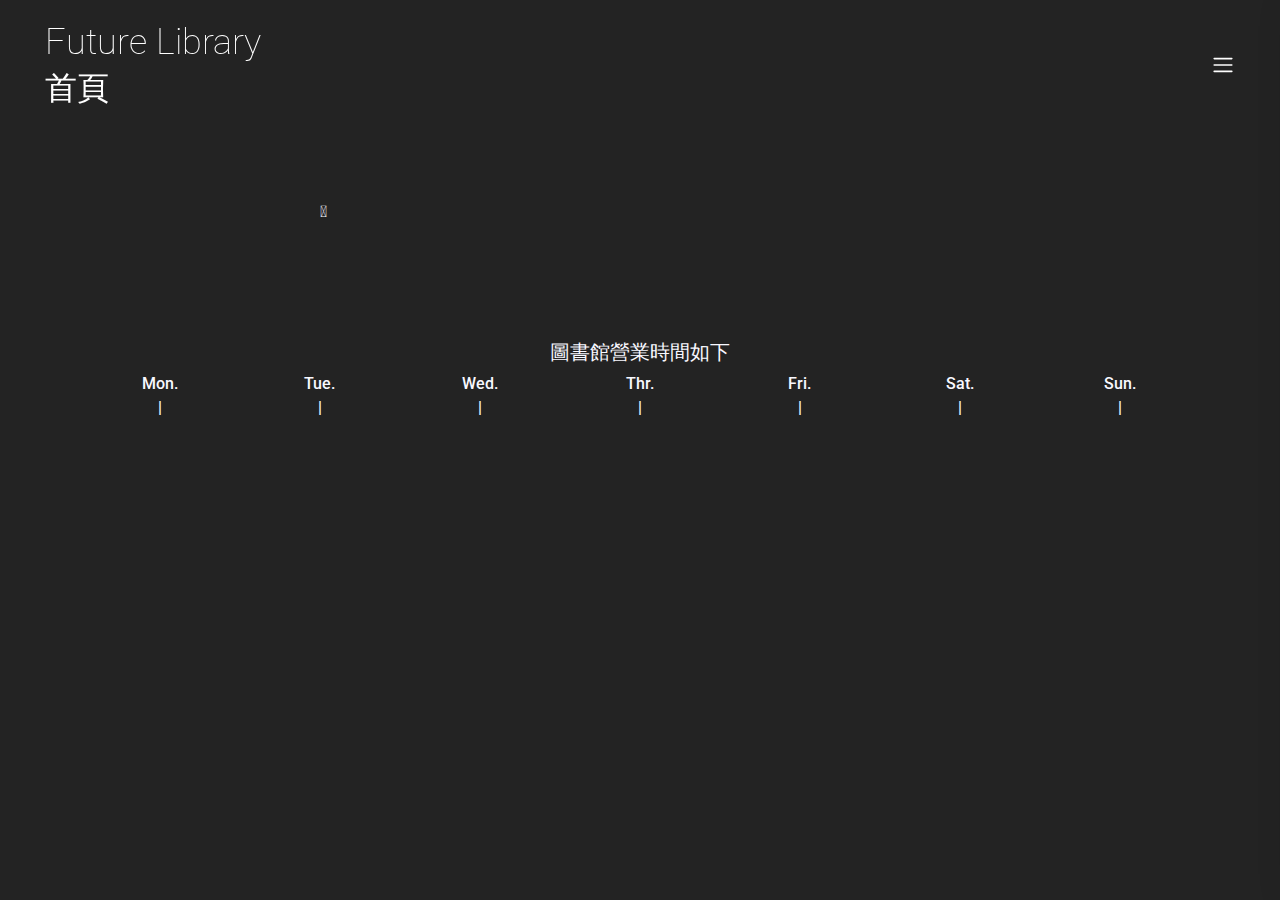
<file: templates/index.html>
<!DOCTYPE html>
<html lang="en">

<head>
    <meta charset="UTF-8">
    <meta name="description" content="">
    <meta http-equiv="X-UA-Compatible" content="IE=edge">
    <meta name="viewport" content="width=device-width, initial-scale=1, shrink-to-fit=no">
    <!-- The above 4 meta tags *must* come first in the head; any other head content must come *after* these tags -->

    <!-- Title  -->
    <title>Library</title>

    <!-- Favicon  -->
    <link rel="icon" href="../static/img/core-img/favicon.ico">

    <!-- Style CSS -->
    <link rel="stylesheet" href="../static/assets/css/style.css">
    
    <!-- slick -->
    <link rel="stylesheet" type="text/css" href="../static/assets/slick/slick.css">
    <link rel="stylesheet" type="text/css" href="../static/assets/slick/slick-theme.css">

</head>

<body style="background-color: #232323;">
    <!-- Preloader Start -->
    <div id="preloader">
        <div class="preload-content">
            <div id="sonar-load"></div>
        </div>
    </div>
    <!-- Preloader End -->
    
    <!-- menubar start -->
        <div class="mainMenu d-flex align-items-center justify-content-between">
            <!-- Close Icon -->
            <div class="closeIcon">
                <i class="ti-close" aria-hidden="true"></i>
            </div>
            <!-- Logo Area -->
            <div class="logo-area">
                <a href="index.html">Future Library</a>
            </div>
            <!-- Nav -->
            <div class="sonarNav">
                <nav>
                    <ul id="menubar">
                        
                    </ul>
                </nav>
            </div>
            <!-- 為了排版 -->
            <div class="copywrite-text">
            </div>
        </div>
        <!-- ***** Main Menu Area End ***** -->

        <!-- ***** Header Area Start ***** -->
        <header class="header-area">
            <div class="container-fluid">
                <div class="row">
                    <div class="col-12">
                        <div class="menu-area d-flex justify-content-between">
                            <!-- Logo Area  -->
                            <div class="logo-area">
                                <a href="index.html">Future Library</a>
                                <h2 style="color: white">首頁</h2>
                            </div>

                            <div class="menu-content-area d-flex align-items-center">
                                <!-- Menu Icon -->
                                <span class="navbar-toggler-icon" id="menuIcon"></span>
                            </div>
                        </div>
                    </div>
                </div>
            </div>
        </header>
    <!-- menubar end -->

    
    <!-- 最新書籍 start -->
    <section class="variable slider" style="margin-top: 200px;" id="show_new_book">
        <i class="fas fa-spinner fa-pulse" style="color: ghostwhite;"></i>
    </section>
    <!-- 最新書籍 end -->
    
    <!-- 圖書館資訊 start -->
    <div class="alime-blog-area section-padding-30-0 mb-70 hero-area">
        <div class="container">
            <div class="row">
                <div class="contact-form text-center col-12 col-lg-4" style="margin: auto;">
                    <h5 id="library_name"></h5>
                </div>
            </div>
            
            <div class="row">
                <div class="contact-form text-center col-12 col-lg-4" style="margin: auto;">
                    <h5 id="library_location"></h5>
                </div>
            </div>
            
            <div class="row">
                <div class="contact-form text-center col-12 col-lg-4" style="margin: auto;">
                    <h5>圖書館營業時間如下</h5>
                </div>
            </div>
            <div class="row">
                <div class="contact-form text-center col-12 col-lg-1" style="margin: auto; align-items: center;">
                    <span>Mon.</span>
                </div>
                <div class="contact-form text-center col-12 col-lg-1" style="margin: auto;">
                    <span>Tue.</span>
                </div>
                <div class="contact-form text-center col-12 col-lg-1" style="margin: auto;">
                    <span>Wed.</span>
                </div>
                <div class="contact-form text-center col-12 col-lg-1" style="margin: auto;">
                    <span>Thr.</span>
                </div>
                <div class="contact-form text-center col-12 col-lg-1" style="margin: auto;">
                    <span>Fri.</span>
                </div>
                <div class="contact-form text-center col-12 col-lg-1" style="margin: auto;">
                    <span>Sat.</span>
                </div>
                <div class="contact-form text-center col-12 col-lg-1" style="margin: auto;">
                    <span>Sun.</span>
                </div>
            </div>
            
            <div class="row" id="library_time_start">
                
            </div>
            <div class="row">
                <div class="contact-form text-center col-12 col-lg-1" style="margin: auto; align-items: center;">
                    <span>|</span>
                </div>
                <div class="contact-form text-center col-12 col-lg-1" style="margin: auto;">
                    <span>|</span>
                </div>
                <div class="contact-form text-center col-12 col-lg-1" style="margin: auto;">
                    <span>|</span>
                </div>
                <div class="contact-form text-center col-12 col-lg-1" style="margin: auto;">
                    <span>|</span>
                </div>
                <div class="contact-form text-center col-12 col-lg-1" style="margin: auto;">
                    <span>|</span>
                </div>
                <div class="contact-form text-center col-12 col-lg-1" style="margin: auto;">
                    <span>|</span>
                </div>
                <div class="contact-form text-center col-12 col-lg-1" style="margin: auto;">
                    <span>|</span>
                </div>
            </div>
            <div class="row" id="library_time_end">
                
            </div>
        </div>
    </div>
    <!-- 圖書館資訊 end -->
    
<!--    <script src="https://code.jquery.com/jquery-2.2.0.min.js" type="text/javascript"></script>-->
<!--    <script data-main="scripts/app" src="../static/assets/js/require.js"></script>-->
    <!-- jQuery (Necessary for All JavaScript Plugins) -->
    <script src="../static/assets/js/jquery/jquery-2.2.4.min.js"></script>
    <script type="text/javascript" src="../static/assets/slick/slick.min.js" charset="utf-8"></script>
    <!-- Popper js -->
    <script src="../static/assets/js/popper.min.js"></script>
    <!-- Bootstrap js -->
    <script src="../static/assets/js/bootstrap.min.js"></script>
    <!-- Plugins js -->
<!--    <script src="../static/assets/js/plugins.js"></script>-->
    <!-- Active js -->
    <script src="../static/assets/js/active.js"></script>
    <!-- 自己的js -->
    <script src="../static/assets/js/index.js"></script>

</body>

</html>
</file>
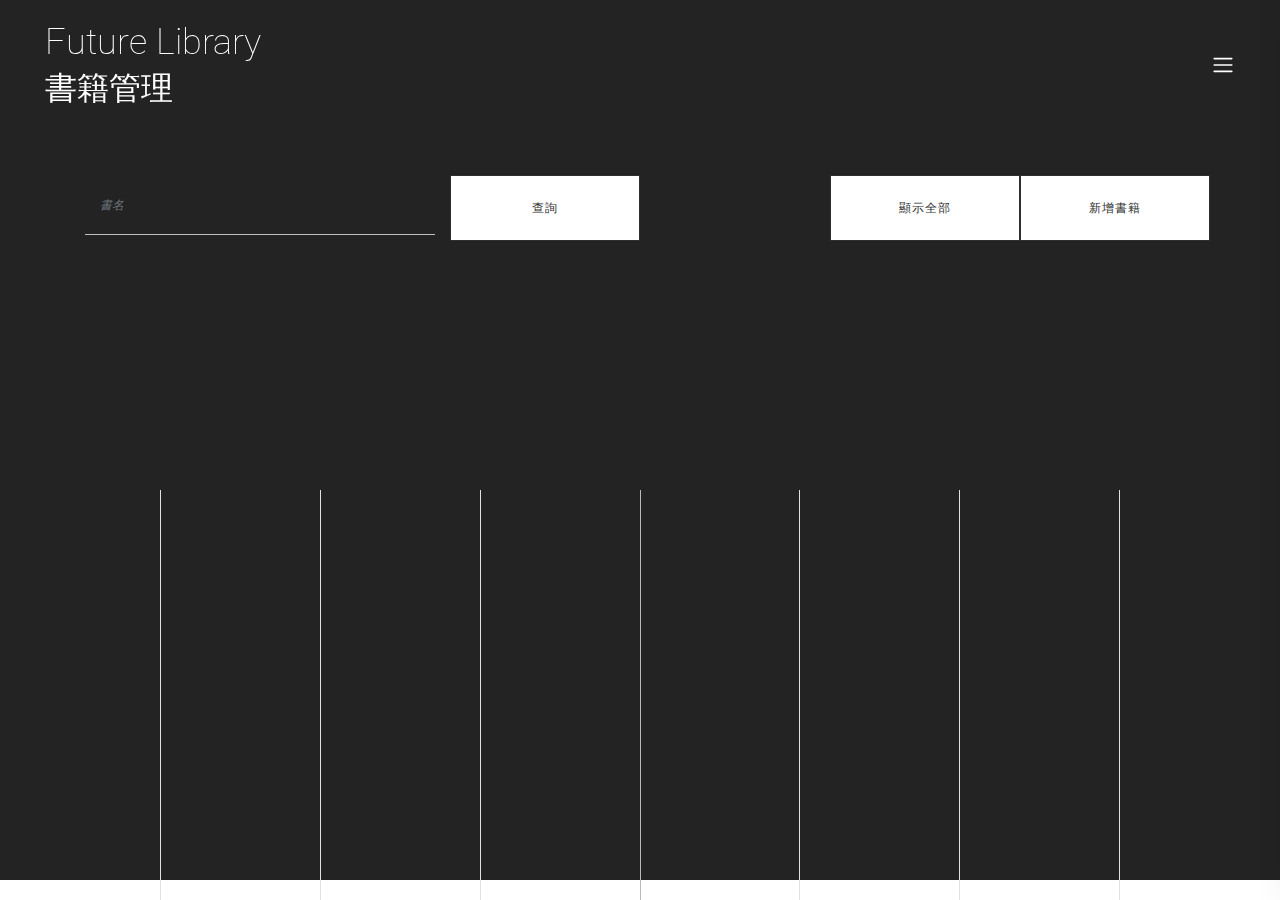
<file: templates/book.html>
<!DOCTYPE html>

<html>
    <head>
        <meta charset="UTF-8">
        <meta name="description" content="">
        <meta http-equiv="X-UA-Compatible" content="IE=edge">
        <meta name="viewport" content="width=device-width, initial-scale=1, shrink-to-fit=no">

        <!-- Title  -->
        <title>book</title>

        <!-- Favicon  -->
        <link rel="icon" href="img/core-img/favicon.ico">

        <!-- Style CSS -->
        <link rel="stylesheet" href="../static/assets/css/style.css">
<!--        <link rel="stylesheet" href="../static/assets/css/book_style.css">-->
    </head>

    
    <body>
        
        <!-- menubar start -->
        <div class="mainMenu d-flex align-items-center justify-content-between">
            <!-- Close Icon -->
            <div class="closeIcon">
                <i class="ti-close" aria-hidden="true"></i>
            </div>
            <!-- Logo Area -->
            <div class="logo-area">
                <a href="index.html">Future Library</a>
            </div>
            <!-- Nav -->
            <div class="sonarNav">
                <nav>
                    <ul>
                        <li class="nav-item active">
                            <a class="nav-link" href="index.html">首頁</a>
                        </li>
                        <li class="nav-item">
                            <a class="nav-link" href="book.html">書籍管理</a>
                        </li>
                        <li class="nav-item">
                            <a class="nav-link" href="add_book.html">新增書籍</a>
                        </li>
                        <li class="nav-item">
                            <a class="nav-link" href="login.html">登出</a>
                        </li>
                    </ul>
                </nav>
            </div>
            <!-- 為了排版 -->
            <div class="copywrite-text">
            </div>
        </div>
        <!-- menubar end -->
        
        <!-- 左上角標題 start -->
        <header class="header-area">
            <div class="container-fluid">
                <div class="row">
                    <div class="col-12">
                        <div class="menu-area d-flex justify-content-between">
                            <!-- Logo Area  -->
                            <div class="logo-area">
                                <a href="index.html">Future Library</a>
                                <h2 style="color: white">書籍管理</h2>
                            </div>

                            <div class="menu-content-area d-flex align-items-center">
                                <!-- Menu Icon -->
                                <span class="navbar-toggler-icon" id="menuIcon"></span>
                            </div>
                        </div>
                    </div>
                </div>
            </div>
        </header>
        <!-- 左上角標題 end -->
        
        <!-- 主畫面 start -->
        <div class="hero-area">
            <div class="hero-content equalize">
                
                <!-- 查詢＆新增書籍按鈕 start -->
                <section class="sonar-contact-area section-padding-75">
                    <div class="backEnd-content">
                        <img class="dots" src="../static/img/core-img/dots.png" style="max-width: 100px;" alt="">
                    </div>

                    <div class="container">
                        <div class="row"> 
                            <div class="col-12">
                                <div class="contact-form text-center">
                                    <form action="#" method="post">

                                        <div class="row">
<!--                                            <div class="col-12 col-md-1"></div>-->
                                            <div class="col-12 col-md-4">
                                                <div class="form-group">
                                                    <input type="text" class="form-control" id="bookname" placeholder="書名">
                                                </div>
                                            </div>
                                            <button type="button" class="btn sonar-btn col-12 col-md-2" onclick="lookup_book()">查詢</button>
                                            <div class="col-12 col-md-2"></div>
                                            <button type="button" class="btn sonar-btn col-12 col-md-2" onclick="start()">顯示全部</button>
                                            <button type="button" class="btn sonar-btn col-12 col-md-2" onclick="add_book()">新增書籍</button>
                                            
                                        </div> 
                                    </form>
                                </div>
                            </div>
                        </div>
                    </div>
                </section>
                <!-- 查詢＆新增書籍按鈕 end -->
                
                <!-- 顯示書籍 start -->
                <div class="alime-blog-area mb-70">
                    <div class="container">
                        <!-- 顯示書籍 start -->
                <div class="alime-blog-area section-padding-80-0 mb-70">
                    <div class="container" >
                        <div class="row" id="show_all_books">

                            
                        </div>
                    </div>
                </div>
                <!-- 顯示書籍 end -->
                    </div>
                </div>
                <!-- 顯示書籍 end -->
                
                <!-- 下面的線 start 但是沒顯示出來？-->
                <div class="grids d-flex justify-content-between">
                    <div class="grid1"></div>
                    <div class="grid2"></div>
                    <div class="grid3"></div>
                    <div class="grid4"></div>
                    <div class="grid5"></div>
                    <div class="grid6"></div>
                    <div class="grid7"></div>
                    <div class="grid8"></div>
                    <div class="grid9"></div>
                </div>
                <!-- 下面的線 end -->
        
            </div>
        </div>
        <!-- 主畫面 end -->
        
        <!-- jQuery (Necessary for All JavaScript Plugins) -->
        <script src="../static/assets/js/jquery/jquery-2.2.4.min.js"></script>
        <!-- Popper js -->
        <script src="../static/assets/js/popper.min.js"></script>
        <!-- Bootstrap js -->
        <script src="../static/assets/js/bootstrap.min.js"></script>
        <!-- Plugins js -->
<!--        <script src="js/plugins.js"></script>-->
        <!-- Active js -->
        <script src="../static/assets/js/active.js"></script>
        <!-- 自己的js -->
        <script src="../static/assets/js/book.js"></script>
        <!-- All Plugins -->
        <script src="../static/assets/js/alime.bundle.js"></script>
        <!-- Active -->
        <script src="../static/assets/js/default-assets/active.js"></script>
    </body>

</html>
</file>
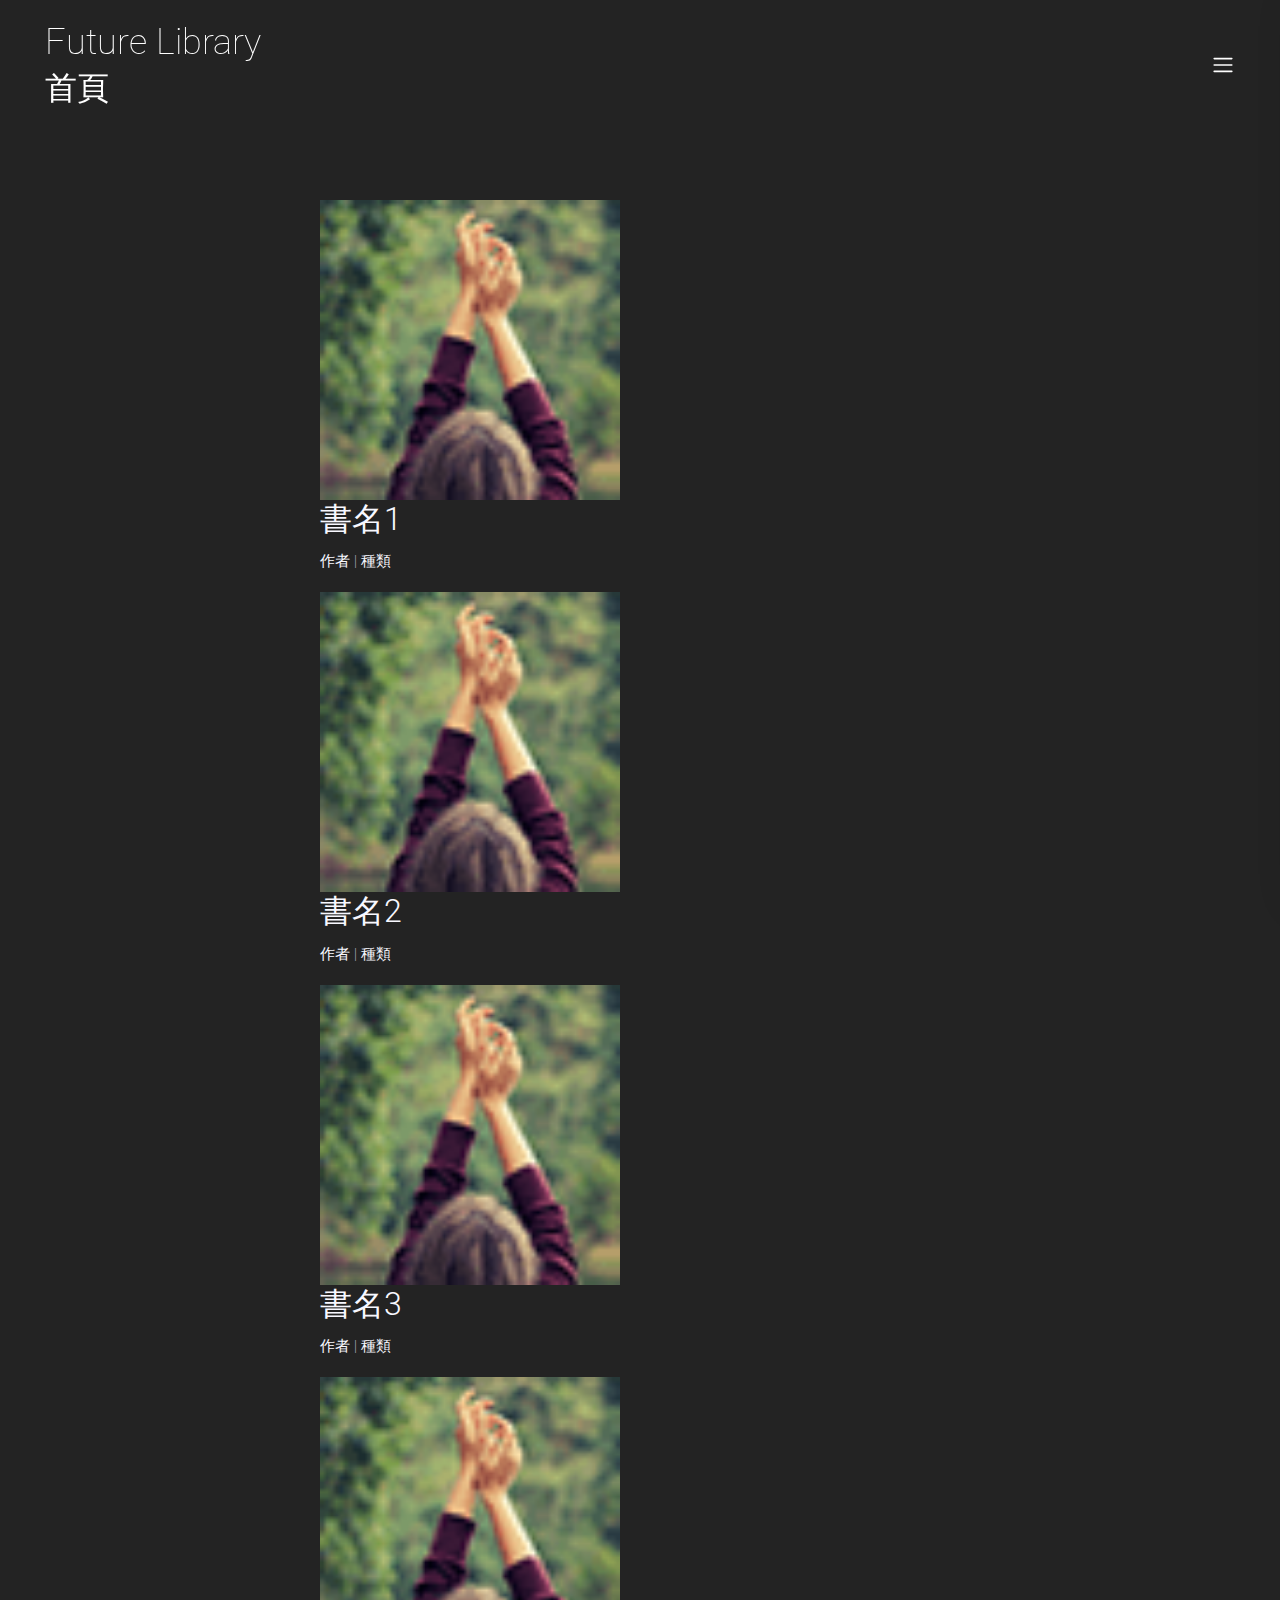
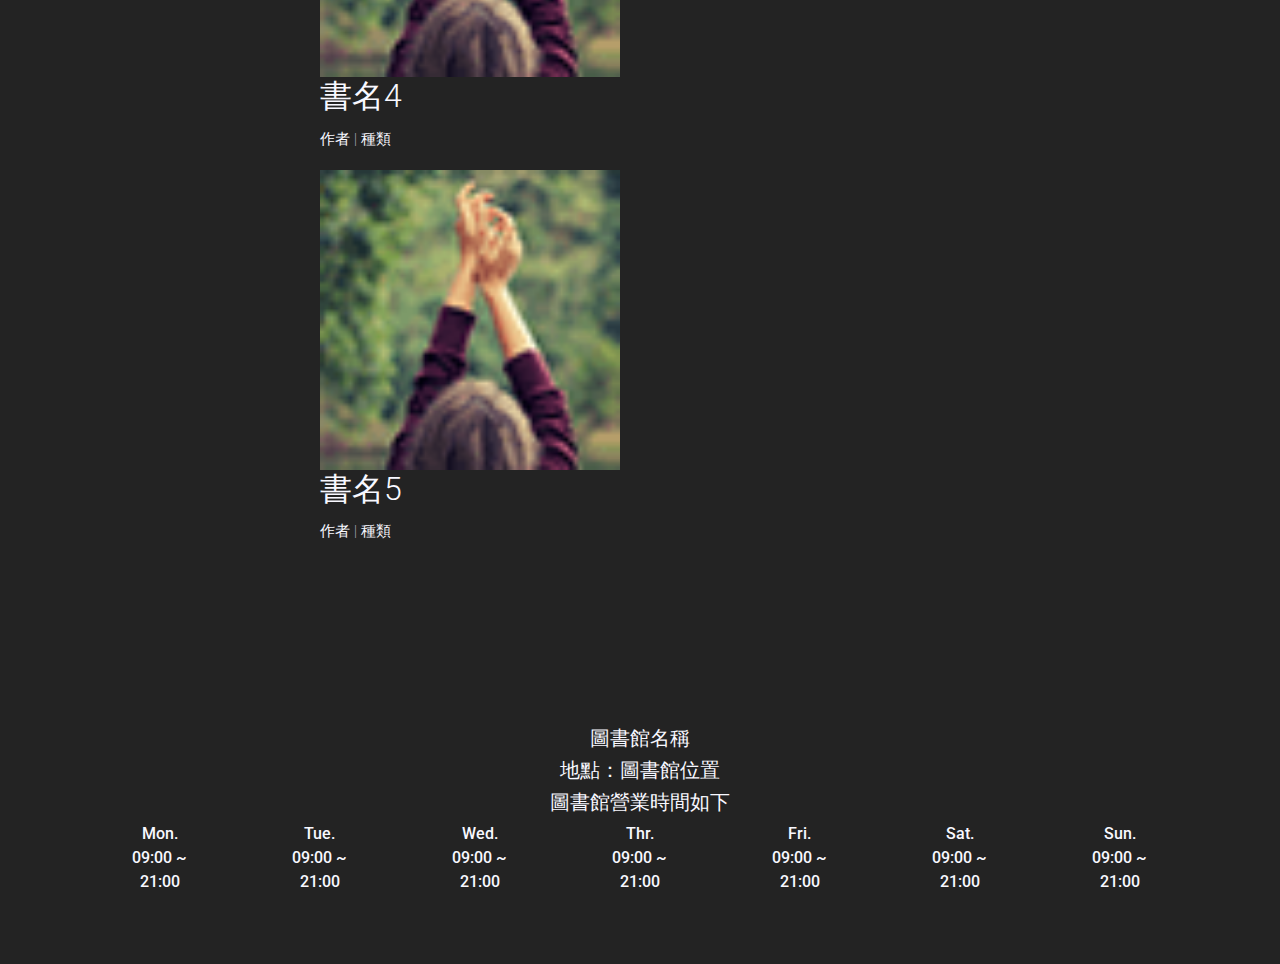
<file: templates/index2.html>
<!DOCTYPE html>
<html lang="en">

<head>
    <meta charset="UTF-8">
    <meta name="description" content="">
    <meta http-equiv="X-UA-Compatible" content="IE=edge">
    <meta name="viewport" content="width=device-width, initial-scale=1, shrink-to-fit=no">
    <!-- The above 4 meta tags *must* come first in the head; any other head content must come *after* these tags -->

    <!-- Title  -->
    <title>Library</title>

    <!-- Favicon  -->
    <link rel="icon" href="../static/img/core-img/favicon.ico">

    <!-- Style CSS -->
    <link rel="stylesheet" href="../static/assets/css/style.css">
    
    <!-- slick -->
    <link rel="stylesheet" type="text/css" href="../static/assets/slick/slick.css">
    <link rel="stylesheet" type="text/css" href="../static/assets/slick/slick-theme.css">

</head>

<body style="background-color: #232323;">
    <!-- Preloader Start -->
    <div id="preloader">
        <div class="preload-content">
            <div id="sonar-load"></div>
        </div>
    </div>
    <!-- Preloader End -->
    
    <!-- menubar start -->
        <div class="mainMenu d-flex align-items-center justify-content-between">
            <!-- Close Icon -->
            <div class="closeIcon">
                <i class="ti-close" aria-hidden="true"></i>
            </div>
            <!-- Logo Area -->
            <div class="logo-area">
                <a href="index.html">Future Library</a>
            </div>
            <!-- Nav -->
            <div class="sonarNav">
                <nav>
                    <ul>
                        <li class="nav-item active">
                            <a class="nav-link" href="index.html">首頁</a>
                        </li>
                        <!-- 使用者 -->
                        <li class="nav-item">
                            <a class="nav-link" href="borrowed.html">已借出</a>
                        </li>
                        <li class="nav-item">
                            <a class="nav-link" href="borrowed.html">待歸還</a>
                        </li>
                        <li class="nav-item">
                            <a class="nav-link" href="lookup.html">查詢書籍</a>
                        </li>
                        <!-- 管理者 -->
                        <li class="nav-item">
                            <a class="nav-link" href="book.html">書籍管理</a>
                        </li>
                        <li class="nav-item">
                            <a class="nav-link" href="add_book.html">新增書籍</a>
                        </li>
                        
                        <li class="nav-item">
                            <a class="nav-link" href="login.html">登出</a>
                        </li>
                    </ul>
                </nav>
            </div>
            <!-- 為了排版 -->
            <div class="copywrite-text">
            </div>
        </div>
        <!-- ***** Main Menu Area End ***** -->

        <!-- ***** Header Area Start ***** -->
        <header class="header-area">
            <div class="container-fluid">
                <div class="row">
                    <div class="col-12">
                        <div class="menu-area d-flex justify-content-between">
                            <!-- Logo Area  -->
                            <div class="logo-area">
                                <a href="index.html">Future Library</a>
                                <h2 style="color: white">首頁</h2>
                            </div>

                            <div class="menu-content-area d-flex align-items-center">
                                <!-- Menu Icon -->
                                <span class="navbar-toggler-icon" id="menuIcon"></span>
                            </div>
                        </div>
                    </div>
                </div>
            </div>
        </header>
    <!-- menubar end -->

    
    <!-- 寫死的html start -->
    <!-- 最新書籍 start -->
    <section class="variable slider" style="margin-top: 200px;" id="show_new_book">
        <div>
          <img src="../static/img/blog-img/lp2.png" style="height: 300px; width: auto;">
            <div class="hero-slides-content">
                <div class="line"></div>
                <h2 style="color: ghostwhite">書名1</h2>
                <p style="color: ghostwhite">作者 | 種類</p>
            </div>
        </div>
        <div>
          <img src="../static/img/blog-img/lp2.png" style="height: 300px; width: auto;">
            <div class="hero-slides-content">
                <div class="line"></div>
                <h2 style="color: ghostwhite">書名2</h2>
                <p style="color: ghostwhite">作者 | 種類</p>
            </div>
        </div>
        <div>
          <img src="../static/img/blog-img/lp2.png" style="height: 300px; width: auto;">
            <div class="hero-slides-content">
                <div class="line"></div>
                <h2 style="color: ghostwhite">書名3</h2>
                <p style="color: ghostwhite">作者 | 種類</p>
            </div>
        </div>
        <div>
          <img src="../static/img/blog-img/lp2.png" style="height: 300px; width: auto;">
            <div class="hero-slides-content">
                <div class="line"></div>
                <h2 style="color: ghostwhite">書名4</h2>
                <p style="color: ghostwhite">作者 | 種類</p>
            </div>
        </div>
        <div>
          <img src="../static/img/blog-img/lp2.png" style="height: 300px; width: auto;">
            <div class="hero-slides-content">
                <div class="line"></div>
                <h2 style="color: ghostwhite">書名5</h2>
                <p style="color: ghostwhite">作者 | 種類</p>
            </div>
        </div>
<!--        </div>-->
    </section>
    <!-- 最新書籍 end -->
    <!-- 寫死的html start -->
    
    <!-- 圖書館資訊 start -->
    <div class="alime-blog-area section-padding-80-0 mb-70 hero-area">
        <div class="container">
            <div class="row">
                <div class="contact-form text-center col-12 col-lg-4" style="margin: auto;">
                    <h5>圖書館名稱</h5>
                </div>
            </div>
            
            <div class="row">
                <div class="contact-form text-center col-12 col-lg-4" style="margin: auto;">
                    <h5>地點：圖書館位置</h5>
                </div>
            </div>
            
            <div class="row">
                <div class="contact-form text-center col-12 col-lg-4" style="margin: auto;">
                    <h5>圖書館營業時間如下</h5>
                </div>
            </div>
            <div class="row">
                <div class="contact-form text-center col-12 col-lg-1" style="margin: auto; align-items: center;">
                    <span>Mon.</span>
                </div>
                <div class="contact-form text-center col-12 col-lg-1" style="margin: auto;">
                    <span>Tue.</span>
                </div>
                <div class="contact-form text-center col-12 col-lg-1" style="margin: auto;">
                    <span>Wed.</span>
                </div>
                <div class="contact-form text-center col-12 col-lg-1" style="margin: auto;">
                    <span>Thr.</span>
                </div>
                <div class="contact-form text-center col-12 col-lg-1" style="margin: auto;">
                    <span>Fri.</span>
                </div>
                <div class="contact-form text-center col-12 col-lg-1" style="margin: auto;">
                    <span>Sat.</span>
                </div>
                <div class="contact-form text-center col-12 col-lg-1" style="margin: auto;">
                    <span>Sun.</span>
                </div>
            </div>
            
            <div class="row">
                <div class="contact-form text-center col-12 col-lg-1" style="margin: auto; align-items: center;">
                    <span>09:00 ~ 21:00</span>
                </div>
                <div class="contact-form text-center col-12 col-lg-1" style="margin: auto;">
                    <span>09:00 ~ 21:00</span>
                </div>
                <div class="contact-form text-center col-12 col-lg-1" style="margin: auto;">
                    <span>09:00 ~ 21:00</span>
                </div>
                <div class="contact-form text-center col-12 col-lg-1" style="margin: auto;">
                    <span>09:00 ~ 21:00</span>
                </div>
                <div class="contact-form text-center col-12 col-lg-1" style="margin: auto;">
                    <span>09:00 ~ 21:00</span>
                </div>
                <div class="contact-form text-center col-12 col-lg-1" style="margin: auto;">
                    <span>09:00 ~ 21:00</span>
                </div>
                <div class="contact-form text-center col-12 col-lg-1" style="margin: auto;">
                    <span>09:00 ~ 21:00</span>
                </div>
            </div>
        </div>
    </div>
    <!-- 圖書館資訊 end -->
    
<!--    <script src="https://code.jquery.com/jquery-2.2.0.min.js" type="text/javascript"></script>-->
    
    <!-- jQuery (Necessary for All JavaScript Plugins) -->
    <script src="../static/assets/js/jquery/jquery-2.2.4.min.js"></script>
    <script type="text/javascript" src="../static/assets/slick/slick.min.js" charset="utf-8"></script>
    <!-- Popper js -->
    <script src="../static/assets/js/popper.min.js"></script>
    <!-- Bootstrap js -->
    <script src="../static/assets/js/bootstrap.min.js"></script>
    <!-- Plugins js -->
<!--    <script src="../static/assets/js/plugins.js"></script>-->
    <!-- Active js -->
    <script src="../static/assets/js/active.js"></script>
    <!-- 自己的js -->
    <script src="../static/assets/js/index.js"></script>

</body>

</html>
</file>
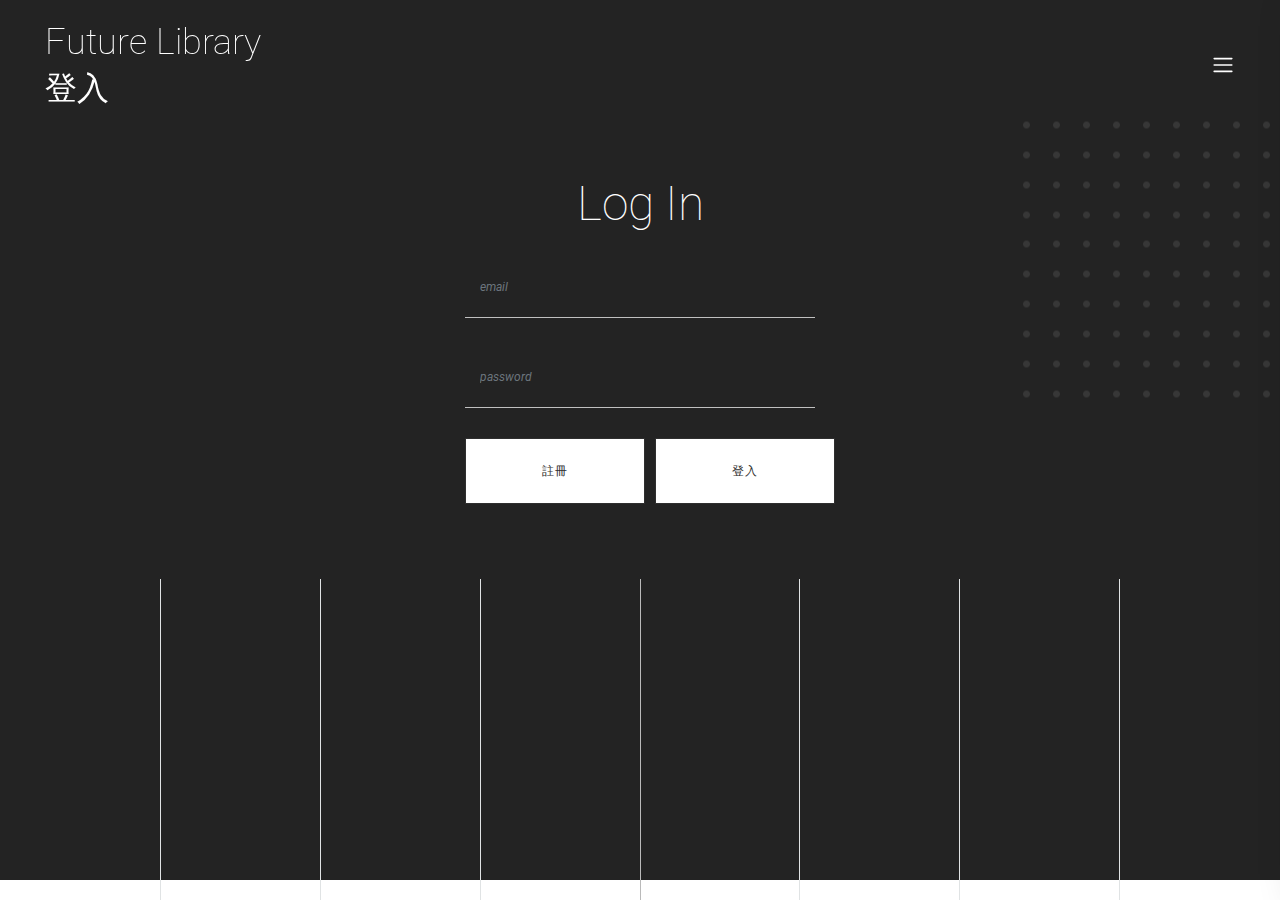
<file: templates/login.html>
<!DOCTYPE html>
<html>
    <head>
        <meta charset="UTF-8">
        <meta name="description" content="">
        <meta http-equiv="X-UA-Compatible" content="IE=edge">
        <meta name="viewport" content="width=device-width, initial-scale=1, shrink-to-fit=no">
        <!-- The above 4 meta tags *must* come first in the head; any other head content must come *after* these tags -->

        <!-- Title  -->
        <title>login</title>

        <!-- Favicon  -->
        <link rel="icon" href="../static/img/core-img/favicon.ico">

        <!-- Style CSS -->
        <link rel="stylesheet" href="../static/assets/css/style.css">
    </head>
    
    <body>
        
        <!-- menubar start -->
        <div class="mainMenu d-flex align-items-center justify-content-between">
            <!-- Close Icon -->
            <div class="closeIcon">
                <i class="ti-close" aria-hidden="true"></i>
            </div>
            <!-- Logo Area -->
            <div class="logo-area">
                <a href="index.html">Future Library</a>
            </div>
            <!-- Nav -->
            <div class="sonarNav">
                <nav>
                    <ul>
                        <li class="nav-item active">
                            <a class="nav-link" href="index.html">首頁</a>
                        </li>
                        
                        <li class="nav-item">
                            <a class="nav-link" href="login.html">登入</a>
                        </li>
                    </ul>
                </nav>
            </div>
            <!-- 為了排版 -->
            <div class="copywrite-text">
            </div>
        </div>
        <!-- menubar end -->
        
        <!-- 左上角標題 start -->
        <header class="header-area">
            <div class="container-fluid">
                <div class="row">
                    <div class="col-12">
                        <div class="menu-area d-flex justify-content-between">
                            <!-- Logo Area  -->
                            <div class="logo-area">
                                <a href="index.html">Future Library</a>
                                <h2 style="color: white">登入</h2>
                            </div>

                            <div class="menu-content-area d-flex align-items-center">
                                <!-- Menu Icon -->
                                <span class="navbar-toggler-icon" id="menuIcon"></span>
                            </div>
                        </div>
                    </div>
                </div>
            </div>
        </header>
        <!-- 左上角標題 end -->
        
        <!-- 主畫面 start -->
        <div class="hero-area">
            <div class="hero-content equalize">
                
                <!--輸入框＆button start -->
                <section class="sonar-contact-area section-padding-75">

                    <div class="backEnd-content">
                        <img class="dots" src="../static/img/core-img/dots.png" alt="">
                    </div>

                    <div class="container">
                        <div class="row">

                            <div class="col-12">
                                <div class="contact-form text-center">

                                    <h2>Log In</h2>
                                    <form action="#" method="post">
                                        <!-- 輸入email start -->
                                        <div class="row">
                                            <div class="col-12 col-md-4"></div>
                                            <div class="col-12 col-md-4">
                                                <div class="form-group">
                                                    <input type="email" class="form-control" id="contact-email" placeholder="email">
                                                </div>
                                            </div>
                                            <div class="col-12 col-md-4"></div>
                                        </div> 
                                        <!-- 輸入email end -->

                                        <!-- 輸入密碼 start -->
                                        <div class="row">
                                            <div class="col-12 col-md-4"></div>
                                            <div class="col-12 col-md-4">
                                                <div class="form-group">
                                                    <input type="text" class="form-control" id="contact-password" placeholder="password">
                                                </div>
                                            </div>
                                            <div class="col-12 col-md-4"></div>
                                        </div>
                                        <!-- 輸入密碼 end -->

                                        <!-- 註冊＆登入按鈕 start -->
                                        <div class="row">
                                            <div class="col-12 col-md-4"></div>
                                            <div class="col-12 col-md-2">
                                                <a href="register.html" class="btn sonar-btn">註冊</a>
                                            </div>
                                            <div class="col-12 col-md-2">
                                                <button type="button" class="btn sonar-btn" onclick="login()">登入</button>
                                            </div>
                                            <div class="col-12 col-md-4"></div>
                                        </div>
                                        <!-- 註冊＆登入按鈕 end -->

                                    </form>
                                </div>
                            </div>
                        </div>
                    </div>
                </section>
                <!--輸入框＆button end -->

                <!-- 下面的線 start -->
                <div class="grids d-flex justify-content-between">
                    <div class="grid1"></div>
                    <div class="grid2"></div>
                    <div class="grid3"></div>
                    <div class="grid4"></div>
                    <div class="grid5"></div>
                    <div class="grid6"></div>
                    <div class="grid7"></div>
                    <div class="grid8"></div>
                    <div class="grid9"></div>
                </div>
                <!-- 下面的線 start -->
        
            </div>
        </div>
        <!-- 主畫面 end -->
        
        <!-- jQuery (Necessary for All JavaScript Plugins) -->
        <script src="../static/assets/js/jquery/jquery-2.2.4.min.js"></script>
        <!-- Popper js -->
        <script src="../static/assets/js/popper.min.js"></script>
        <!-- Bootstrap js -->
        <script src="../static/assets/js/bootstrap.min.js"></script>
        <!-- Plugins js -->
        <script src="../static/assets/js/plugins.js"></script>
        <!-- Active js -->
        <script src="../static/assets/js/active.js"></script>
        <!-- 自己的js -->
        <script src="../static/assets/js/login.js"></script>
    </body>

</html>
</file>
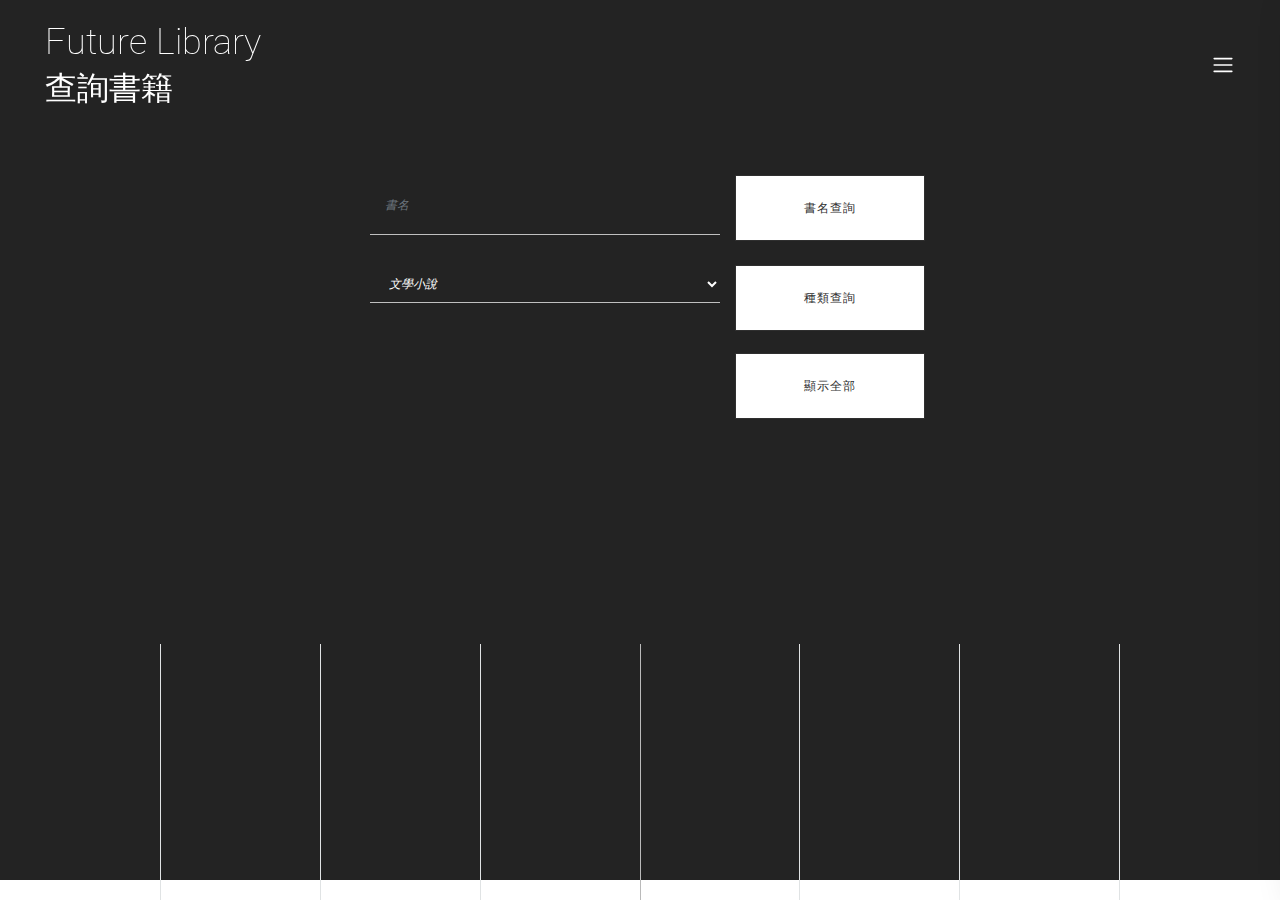
<file: templates/lookup.html>
<!DOCTYPE html>

<html>
    <head>
        <meta charset="UTF-8">
        <meta name="description" content="">
        <meta http-equiv="X-UA-Compatible" content="IE=edge">
        <meta name="viewport" content="width=device-width, initial-scale=1, shrink-to-fit=no">
        <!-- The above 4 meta tags *must* come first in the head; any other head content must come *after* these tags -->

        <!-- Title  -->
        <title>book</title>

        <!-- Favicon  -->
        <link rel="icon" href="img/core-img/favicon.ico">

        <!-- Style CSS -->
        <link rel="stylesheet" href="../static/assets/css/style.css">
<!--        <link rel="stylesheet" href="../static/assets/css/book_style.css">-->
    </head>

    
    <body>
        
        <!-- menubar start -->
        <div class="mainMenu d-flex align-items-center justify-content-between">
            <!-- Close Icon -->
            <div class="closeIcon">
                <i class="ti-close" aria-hidden="true"></i>
            </div>
            <!-- Logo Area -->
            <div class="logo-area">
                <a href="index.html">Future Library</a>
            </div>
            <!-- Nav -->
            <div class="sonarNav">
                <nav>
                    <ul>
                        <li class="nav-item active">
                            <a class="nav-link" href="index.html">首頁</a>
                        </li>
                        <li class="nav-item">
                            <a class="nav-link" href="borrowed.html">已借出</a>
                        </li>
                        <li class="nav-item">
                            <a class="nav-link" href="borrowed.html">待歸還</a>
                        </li>
                        <li class="nav-item">
                            <a class="nav-link" href="favorite.html">我的最愛</a>
                        </li>
                        <li class="nav-item">
                            <a class="nav-link" href="lookup.html">查詢書籍</a>
                        </li>
                        <li class="nav-item">
                            <a class="nav-link" href="login.html">登出</a>
                        </li>
                    </ul>
                </nav>
            </div>
            <!-- 為了排版 -->
            <div class="copywrite-text">
            </div>
        </div>
        <!-- menubar end -->
        
        <!-- 左上角標題 start -->
        <header class="header-area">
            <div class="container-fluid">
                <div class="row">
                    <div class="col-12">
                        <div class="menu-area d-flex justify-content-between">
                            <!-- Logo Area  -->
                            <div class="logo-area">
                                <a href="index.html">Future Library</a>
                                <h2 style="color: white">查詢書籍</h2>
                            </div>

                            <div class="menu-content-area d-flex align-items-center">
                                <!-- Menu Icon -->
                                <span class="navbar-toggler-icon" id="menuIcon"></span>
                            </div>
                        </div>
                    </div>
                </div>
            </div>
        </header>
        <!-- 左上角標題 end -->
        
        <!-- 主畫面 start -->
        <div class="hero-area">
            <div class="hero-content equalize">
                
                <!-- 查詢＆新增書籍按鈕 start -->
                <section class="sonar-contact-area section-padding-75">
                    <div class="backEnd-content">
                        <img class="dots" src="../static/img/core-img/dots.png" style="max-width: 100px;" alt="">
                    </div>

                    <div class="container">
                        <div class="row"> 
                            <div class="col-12">
                                <div class="contact-form text-center">
                                    <form action="#" method="post">
                                        <!-- 依書名查詢 start -->
                                        <div class="row">
                                            <div class="col-12 col-md-3"></div>
                                            <div class="col-12 col-md-4">
                                                <div class="form-group">
                                                    <input type="text" class="form-control" id="bookname" placeholder="書名">
                                                </div>
                                            </div>
                                            <button type="button" class="btn sonar-btn col-12 col-md-2" onclick="lookup_by_name()">書名查詢</button>
                                            <div class="col-12 col-md-3"></div>
                                        </div> 
                                        <!-- 依書名查詢 end -->
                                        
                                        <!-- 依種類查詢 start -->
                                        <div class="row">
                                            <div class="col-12 col-md-3"></div>
                                            <div class="col-12 col-md-4">
                                                <div class="form-group">
<!--                                                    <input type="text" class="form-control" id="bookname" placeholder="種類">-->
                                                    <select class="form-control" id="booktype">
                                                        <option selected="selected">文學小說</option>
                                                        <option>商業理財</option>
                                                        <option>藝術設計</option>
                                                        <option>人文史地</option>
                                                        <option>社會科學</option>
                                                        <option>自然科普</option>
                                                        <option>心理勵志</option>
                                                        <option>醫療保健</option>
                                                        <option>飲食</option>
                                                        <option>生活風格</option>
                                                        <option>旅遊</option>
                                                        <option>宗教命理</option>
                                                        <option>親子教養</option>
                                                        <option>童書/青少年文學</option>
                                                        <option>影視偶像</option>
                                                        <option>輕小說</option>
                                                        <option>漫畫/圖文書</option>
                                                        <option>語言學習</option>
                                                        <option>考試用書</option>
                                                        <option>電腦資訊</option>
                                                        <option>專業/教科書/政府出版品</option>
                                                        <option>參考書</option>
                                                    </select>
                                                </div>
                                            </div>
                                            <button type="button" class="btn sonar-btn col-12 col-md-2" onclick="lookup_by_type()">種類查詢</button>
                                            <div class="col-12 col-md-3"></div>
                                        </div>
                                        <!-- 依種類查詢 end -->
                                        
                                        <!-- 顯示全部 start -->
                                        <div class="row">
                                            <div class="col-12 col-md-7"></div>
                                            <button type="button" class="btn sonar-btn col-12 col-md-2" style="margin-top: 20px;" onclick="show_all_books()">顯示全部</button>
                                            <div class="col-12 col-md-3"></div>
                                        </div>
                                        <!-- 顯示全部 end -->
                                    </form>
                                </div>
                            </div>
                        </div>
                    </div>
                </section>
                <!-- 查詢＆新增書籍按鈕 end -->
                
                <!-- 顯示書籍 start -->
                <div class="alime-blog-area mb-70">
                    <div class="container">
                        <!-- 顯示書籍 start -->
                <div class="alime-blog-area section-padding-80-0 mb-70">
                    <div class="container" >
                        <div class="row" id="show_all_books">

                            
                        </div>
                    </div>
                </div>
                <!-- 顯示書籍 end -->
                    </div>
                </div>
                <!-- 顯示書籍 end -->
                
                <!-- 下面的線 start 但是沒顯示出來？-->
                <div class="grids d-flex justify-content-between">
                    <div class="grid1"></div>
                    <div class="grid2"></div>
                    <div class="grid3"></div>
                    <div class="grid4"></div>
                    <div class="grid5"></div>
                    <div class="grid6"></div>
                    <div class="grid7"></div>
                    <div class="grid8"></div>
                    <div class="grid9"></div>
                </div>
                <!-- 下面的線 end -->
        
            </div>
        </div>
        <!-- 主畫面 end -->
        
        <!-- jQuery (Necessary for All JavaScript Plugins) -->
        <script src="../static/assets/js/jquery/jquery-2.2.4.min.js"></script>
        <!-- Popper js -->
        <script src="../static/assets/js/popper.min.js"></script>
        <!-- Bootstrap js -->
        <script src="../static/assets/js/bootstrap.min.js"></script>
        <!-- Plugins js -->
<!--        <script src="js/plugins.js"></script>-->
        <!-- Active js -->
        <script src="../static/assets/js/active.js"></script>
        <!-- 自己的js -->
        <script src="../static/assets/js/lookup.js"></script>
        <!-- All Plugins -->
        <script src="../static/assets/js/alime.bundle.js"></script>
        <!-- Active -->
        <script src="../static/assets/js/default-assets/active.js"></script>
    </body>

</html>
</file>
<file: static/assets/css/style.css>
/* [ -- Master Stylesheet -- ] */
/* ----------------------------------------------------------
:: Template Name: Sonar - Photography Template
:: Author: Colorlib
:: Author URL: https://colorlib.com
:: Version: 1.0
:: Created: March 09, 2018
:: Last Updated: March 09, 2018
---------------------------------------------------------- */
/* Variables */
/* mixin */
/* :: Import Fonts */
@import url("https://fonts.googleapis.com/css?family=Roboto:100,300,400,500,700");
/* :: Import All CSS */
@import url(bootstrap.min.css);
@import url(animate.css);
@import url(owl.carousel.css);
@import url(magnific-popup.css);
@import url(font-awesome.min.css);
@import url(themify-icons.css);
/* :: Base CSS */
* {
    margin: 0;
    padding: 0; 
    box-sizing: border-box;
}

/* 圖片輪播 */
.slider {
    width: 50%;
    margin: 100px auto;
}

.slick-slide {
  margin: 0px 20px;
}

.slick-slide img {
  width: 100%;
}

.slick-prev:before,
.slick-next:before {
  color: black;
}


.slick-slide {
  transition: all ease-in-out .3s;
  opacity: .2;
}

.slick-active {
  opacity: .5;
}

.slick-current {
  opacity: 1;
}

span{
  color: ghostwhite;
  font-weight: 500;
}

body {
  font-family: "Roboto", sans-serif; }

h1,
h2,
h3,
h4,
h6 {
  color: #2f2f2f;
  font-weight: 300; }

h5{
    color: ghostwhite;
    font-weight: 300;
}

p {
  color: #565656;
  font-size: 15px;
  line-height: 2;
  font-weight: 100; }

a {
  -webkit-transition-duration: 500ms;
  transition-duration: 500ms;
  text-decoration: none;
  outline: none;
  font-size: 14px;
  font-weight: 700; }
  a:hover, a:focus {
    -webkit-transition-duration: 500ms;
    transition-duration: 500ms;
    text-decoration: none;
    outline: none;
    font-size: 12px;
    font-weight: 400; }

/* 手動從book_style.css移過來的 start*/
.alime-blog-area {
  position: relative;
  z-index: 1; }
  .alime-blog-area .row {
    margin-right: -5px;
    margin-left: -5px; }
    .alime-blog-area .row .col-12 {
      padding-right: 5px;
      padding-left: 5px; }

.section-padding-80-0 {
  padding-top: 80px;
  padding-bottom: 0; }

.mb-70 {
  margin-bottom: 70px; }

.single-post-area .post-thumbnail {
    display: block;
    overflow: hidden; }
    .single-post-area .post-thumbnail img {
      width: 100%;
      -webkit-transition-duration: 800ms;
      -o-transition-duration: 800ms;
      transition-duration: 800ms; }

.single-post-area:hover .post-thumbnail img, .single-post-area:focus .post-thumbnail img {
    -webkit-transform: scale(1.4) rotate(10deg);
    -ms-transform: scale(1.4) rotate(10deg);
    transform: scale(1.4) rotate(10deg); }


.single-post-area {
  position: relative;
  z-index: 1;
  margin-bottom: 10px;
  -webkit-transition-duration: 500ms;
  -o-transition-duration: 500ms;
  transition-duration: 500ms; }
  .single-post-area::after {
    position: absolute;
    width: 100%;
    height: 100%;
    top: 0;
    left: 0;
    background-color: rgba(0, 0, 0, 0.5);
    content: '';
    z-index: 1; }
  .single-post-area .post-thumbnail {
    display: block;
    overflow: hidden; }
    .single-post-area .post-thumbnail img {
      width: 100%;
      -webkit-transition-duration: 800ms;
      -o-transition-duration: 800ms;
      transition-duration: 800ms; }
  .single-post-area .post-catagory {
    position: absolute;
    padding: 2px 15px;
    border-radius: 2px;
    font-size: 12px;
    text-transform: uppercase;
    color: #ffffff;
    background-color: #fc6060;
    top: 15px;
    right: 15px;
    z-index: 20;
    font-weight: 500; }
    .single-post-area .post-catagory:hover, .single-post-area .post-catagory:focus {
      font-weight: 500;
      background-color: #000000; }
  .single-post-area .post-content {
    position: absolute;
    left: 30px;
    bottom: 30px;
    right: 30px;
    z-index: 100; }
    .single-post-area .post-content .post-meta {
      position: relative;
      z-index: 1;
      margin-bottom: 5px; }
      .single-post-area .post-content .post-meta a {
        position: relative;
        z-index: 1;
        font-size: 13px;
        color: #ffffff;
        font-weight: 300;
        margin-right: 21px; }
        .single-post-area .post-content .post-meta a:last-child::after {
          content: '|';
          position: absolute;
          top: 0;
          left: -11px;
          z-index: 1; }
        .single-post-area .post-content .post-meta a:hover, .single-post-area .post-content .post-meta a:focus {
          color: #fc6060; }
          .single-post-area .post-content .post-meta a:hover::after, .single-post-area .post-content .post-meta a:focus::after {
            color: #ffffff; }
    .single-post-area .post-content .post-title {
      font-size: 20px;
      color: #ffffff;
      margin-bottom: 0; }
      @media only screen and (min-width: 992px) and (max-width: 1199px) {
        .single-post-area .post-content .post-title {
          font-size: 16px; } }
      .single-post-area .post-content .post-title:hover, .single-post-area .post-content .post-title:focus {
        color: #fc6060; }
  .single-post-area:hover .post-thumbnail img, .single-post-area:focus .post-thumbnail img {
    -webkit-transform: scale(1.4) rotate(10deg);
    -ms-transform: scale(1.4) rotate(10deg);
    transform: scale(1.4) rotate(10deg); }


/* 手動從book_style.css移過來的 end*/

.return-btn {
  position: relative;
  z-index: 1;
  min-width: 180px;
  height: 66px;
  border: 1px solid;
  border-color: #2f2f2f;
  text-transform: uppercase;
  color: #2f2f2f;
  font-size: 12px;
  letter-spacing: 1px;
  border-radius: 0;
  line-height: 64px;
  padding: 0;
  background-color: #FFE4E1; }
  .return-btn:hover, .return-btn:focus {
    background-color: #FF6A6A;
    font-size: 12px;
    color: #ffffff; }
  .return-btn.white-btn {
    border-color: #ffffff;
    color: #ffffff;
    background-color: transparent; }
    .return-btn.white-btn:hover, .return-btn.white-btn:focus {
      background-color: #ffffff;
      color: #FF6A6A; }
  .return-btn.btn-2 {
    background-color: #FF6A6A;
    font-size: 12px;
    color: #ffffff; }
  .return-btn.btn-3 {
    background-color: #232323;
    color: #ffffff; }
    .return-btn.btn-3::before {
      position: absolute;
      width: 100%;
      height: 100%;
      background-color: transparent;
      border: 1px solid;
      border-color: #232323;
      right: -6px;
      bottom: -6px;
      content: '';
      z-index: -100; }
    .return-btn.btn-3:hover, .return-btn.btn-3:focus {
      background-color: #232323;
      color: #ffffff; }

#preloader {
  display: -webkit-box;
  display: -ms-flexbox;
  display: flex;
  -webkit-box-align: center;
  -ms-flex-align: center;
  -ms-grid-row-align: center;
  align-items: center;
  -webkit-box-pack: center;
  -ms-flex-pack: center;
  justify-content: center;
  background-color: #232323;
  position: fixed;
  width: 100%;
  height: 100%;
  z-index: 1000000; }

#sonar-load {
  width: 70px;
  height: 70px;
  border-radius: 50%;
  border: 3px;
  border-style: solid;
  border-color: transparent;
  border-top-color: #f8f5f5;
  -webkit-animation: sonar 2400ms linear infinite;
  animation: sonar 2400ms linear infinite;
  z-index: 999; }
  #sonar-load:before {
    content: "";
    position: absolute;
    top: 7.5px;
    left: 7.5px;
    right: 7.5px;
    bottom: 7.5px;
    border-radius: 50%;
    border: 3px;
    border-style: solid;
    border-color: transparent;
    border-top-color: #f8f5f5;
    -webkit-animation: sonar 2700ms linear infinite;
    animation: sonar 2700ms linear infinite; }
  #sonar-load:after {
    content: "";
    position: absolute;
    top: 20px;
    left: 20px;
    right: 20px;
    bottom: 20px;
    border-radius: 50%;
    border: 3px;
    border-style: solid;
    border-color: transparent;
    border-top-color: #f8f5f5;
    -webkit-animation: sonar 1800ms linear infinite;
    animation: sonar 1800ms linear infinite; }

@-webkit-keyframes sonar {
  0% {
    -webkit-transform: rotate(0deg);
    transform: rotate(0deg); }
  100% {
    -webkit-transform: rotate(360deg);
    transform: rotate(360deg); } }
@keyframes sonar {
  0% {
    -webkit-transform: rotate(0deg);
    transform: rotate(0deg); }
  100% {
    -webkit-transform: rotate(360deg);
    transform: rotate(360deg); } }
ul,
ol {
  margin: 0; }
  ul li,
  ol li {
    list-style: none; }

img {
  height: auto;
  max-width: 100%; }

.sonar-table {
  display: table;
  z-index: 9;
  position: absolute;
  width: 100%;
  height: 100%;
  margin: 0; }

.sonar-table-cell {
  display: table-cell;
  vertical-align: middle; }

.mt-15 {
  margin-top: 15px; }

.mt-30 {
  margin-top: 30px; }

.mt-50 {
  margin-top: 50px; }

.mt-70 {
  margin-top: 70px; }

.mt-100 {
  margin-top: 100px; }

.mb-15 {
  margin-bottom: 15px; }

.mb-30 {
  margin-bottom: 30px; }

.mb-50 {
  margin-bottom: 50px; }

.ml-15 {
  margin-left: 15px; }

.ml-30 {
  margin-left: 30px; }

.mr-15 {
  margin-right: 15px; }

.mr-30 {
  margin-right: 30px; }

.mb-70 {
  margin-bottom: 70px; }

.mb-100 {
  margin-bottom: 100px; }

.mt-230 {
  margin-top: 230px; }
  @media only screen and (max-width: 767px) {
    .mt-230 {
      margin-top: 100px; } }

.bg-img {
  background-position: center center;
  background-size: cover;
  background-repeat: no-repeat; }

.bg-transparent {
  background-color: transparent; }

.font-bold {
  font-weight: 700; }

.font-light {
  font-weight: 300; }

.height-500 {
  height: 500px !important; }

.height-600 {
  height: 600px !important; }

.height-700 {
  height: 700px !important; }

.height-800 {
  height: 800px !important; }

.mfp-wrap {
  z-index: 100000; }

.mfp-image-holder .mfp-close,
.mfp-iframe-holder .mfp-close {
  color: #ffffff;
  right: -30px;
  padding-right: 0;
  width: 30px;
  height: 30px;
  line-height: 25px;
  text-align: center;
  border: 2px solid #ffffff;
  border-radius: 50%;
  top: 10px; }

#scrollUp {
  background-color: #232323;
  border-radius: 50%;
  bottom: 60px;
  right: 60px;
  box-shadow: 0 2px 6px 0 rgba(0, 0, 0, 0.3);
  color: #ffffff;
  font-size: 30px;
  height: 70px;
  text-align: center;
  width: 70px;
  line-height: 66px;
  -webkit-transition-duration: 500ms;
  transition-duration: 500ms; }
  #scrollUp:hover {
    background-color: #192a56; }
  @media only screen and (min-width: 768px) and (max-width: 991px) {
    #scrollUp {
      bottom: 30px;
      right: 30px;
      height: 50px;
      width: 50px;
      line-height: 46px; } }
  @media only screen and (max-width: 767px) {
    #scrollUp {
      bottom: 30px;
      right: 30px;
      height: 50px;
      width: 50px;
      line-height: 46px; } }

.section-padding-100 {
  padding: 100px 0; }

.section-padding-50 {
  padding: 50px 0; }

.section-padding-75 {
  padding: 75px 0; }

.section-padding-50-0 {
  padding: 50px 0 0 0; }

.section-padding-100-70 {
  padding: 100px 0 70px; }

.section-padding-100-50 {
  padding: 100px 0 50px; }

.section-padding-100-0 {
  padding: 100px 0 0; }

.section-padding-0-100 {
  padding: 0 0 100px; }

.section-padding-100-20 {
  padding: 100px 0 20px 0; }

.bg-gray {
  background-color: #f8f5f5; }

.nicescroll-rails {
  z-index: 999999 !important; }

.section-heading {
  text-align: center;
  margin-bottom: 80px;
  position: relative;
  z-index: 1; }
  .section-heading .line {
    width: 100px;
    height: 1px;
    background-color: #232323;
    margin-bottom: 30px;
    display: block; }
  .section-heading h2 {
    font-size: 48px;
    margin-bottom: 0;
    font-weight: 100;
    line-height: 1.5; }
    .section-heading h2 span {
      font-weight: 400; }
    @media only screen and (min-width: 768px) and (max-width: 991px) {
      .section-heading h2 {
        font-size: 36px; } }
    @media only screen and (max-width: 767px) {
      .section-heading h2 {
        font-size: 30px; } }

.sonar-btn {
  position: relative;
  z-index: 1;
  min-width: 180px;
  height: 66px;
  border: 1px solid;
  border-color: #2f2f2f;
  text-transform: uppercase;
  color: #2f2f2f;
  font-size: 12px;
  letter-spacing: 1px;
  border-radius: 0;
  line-height: 64px;
  padding: 0;
  background-color: #ffffff; }
  .sonar-btn:hover, .sonar-btn:focus {
    background-color: #2f2f2f;
    font-size: 12px;
    color: #ffffff; }
  .sonar-btn.white-btn {
    border-color: #ffffff;
    color: #ffffff;
    background-color: transparent; }
    .sonar-btn.white-btn:hover, .sonar-btn.white-btn:focus {
      background-color: #ffffff;
      color: #2f2f2f; }
  .sonar-btn.btn-2 {
    background-color: #2f2f2f;
    font-size: 12px;
    color: #ffffff; }
  .sonar-btn.btn-3 {
    background-color: #232323;
    color: #ffffff; }
    .sonar-btn.btn-3::before {
      position: absolute;
      width: 100%;
      height: 100%;
      background-color: transparent;
      border: 1px solid;
      border-color: #232323;
      right: -6px;
      bottom: -6px;
      content: '';
      z-index: -100; }
    .sonar-btn.btn-3:hover, .sonar-btn.btn-3:focus {
      background-color: #232323;
      color: #ffffff; }

.bg-overlay {
  position: relative;
  z-index: 1; }
  .bg-overlay::after {
    position: absolute;
    z-index: -1;
    top: 0;
    left: 0;
    width: 100%;
    height: 100%;
    background-color: #2f2f2f;
    opacity: 0.85;
    content: ''; }

.bg-overlay-black {
  position: relative;
  z-index: 1; }
  .bg-overlay-black::after {
    position: absolute;
    z-index: 1;
    top: 0;
    left: 0;
    width: 100%;
    height: 100%;
    background-color: #000;
    opacity: 0.85;
    content: ''; }

.bg-overlay-white {
  position: relative;
  z-index: 1; }
  .bg-overlay-white::after {
    position: absolute;
    z-index: -2;
    top: 0;
    left: 0;
    width: 100%;
    height: 100%;
    background-color: rgba(230, 241, 255, 0.5);
    content: ''; }

.slide-background-overlay {
  position: relative;
  z-index: 1;
  bottom: 0;
  left: 0;
  width: 100%;
  height: 60%; }
  .slide-background-overlay::after {
    content: '';
    position: absolute;
    height: 60%;
    width: 100%;
    z-index: -1;
    bottom: 0;
    left: 0;
    background: rgba(0, 0, 0, 0.9);
    background: -webkit-linear-gradient(bottom, rgba(0, 0, 0, 0.9) 0%, rgba(0, 0, 0, 0.1) 90%, rgba(0, 0, 0, 0) 100%);
    background: linear-gradient(to top, rgba(0, 0, 0, 0.9) 0%, rgba(0, 0, 0, 0.1) 90%, rgba(0, 0, 0, 0) 100%); }

.grids {
  position: fixed;
  width: 100%;
  height: 100%;
  z-index: -1; }
  .grids div {
    width: 1px;
    height: 100%;
    background-color: #e0e3e4; }
    .grids div:nth-child(5) {
      background-color: #bababa; }
    .grids div:first-child, .grids div:last-child {
      background-color: transparent; }

/* :: Header Area CSS */
.header-area {
  position: fixed;
  z-index: 995;
  top: 0;
  left: 0;
  width: 100%;
  height: auto;
  -webkit-transition-duration: 500ms;
  transition-duration: 500ms;
  background-color: transparent;
  padding: 15px 30px; }
  .header-area .logo-area a {
    color: #ffffff;
    font-size: 36px;
    font-weight: 100; }
    @media only screen and (max-width: 767px) {
      .header-area .logo-area a {
        font-size: 24px; } }
  .header-area .menu-content-area .header-social-area {
    margin-right: 30px; }
    .header-area .menu-content-area .header-social-area a {
      font-size: 18px;
      padding: 0 10px;
      color: #ffffff; }
      @media only screen and (max-width: 767px) {
        .header-area .menu-content-area .header-social-area a {
          padding: 0 5px;
          font-size: 14px; } }
    @media only screen and (max-width: 767px) {
      .header-area .menu-content-area .header-social-area {
        margin-right: 15px; } }
  .header-area.sticky {
    background-color: #232323; }
  @media only screen and (max-width: 767px) {
    .header-area {
      padding: 10px 0; } }

.navbar-toggler-icon {
  background-image: url("data:image/svg+xml;charset=utf8,%3Csvg viewBox='0 0 30 30' xmlns='http://www.w3.org/2000/svg'%3E%3Cpath stroke='rgba(255, 255, 255, 1)' stroke-width='2' stroke-linecap='round' stroke-miterlimit='10' d='M4 7h22M4 15h22M4 23h22'/%3E%3C/svg%3E");
  cursor: pointer; }

.mainMenu {
  position: fixed;
  width: 480px;
  height: 100%;
  top: 0;
  right: -500px;
  background-color: #232323;
  z-index: 99999;
  text-align: center;
  -webkit-box-orient: vertical;
  -webkit-box-direction: normal;
  -ms-flex-direction: column;
  flex-direction: column;
  padding: 50px 15px;
  -webkit-transition-duration: 800ms;
  transition-duration: 800ms;
  box-shadow: 0 0 40px rgba(0, 0, 0, 0.2); }
    
  .mainMenu .closeIcon {
    position: absolute;
    right: 50px;
    top: 50px;
    z-index: 9;
    color: #ffffff;
    font-size: 20px;
    cursor: pointer;
    -webkit-transition-duration: 750ms;
    transition-duration: 750ms; }
    .mainMenu .closeIcon:hover {
      -webkit-transform: rotate(180deg);
      transform: rotate(180deg); }
    @media only screen and (max-width: 767px) {
      .mainMenu .closeIcon {
        right: 30px;
        top: 30px; } }
  .mainMenu .logo-area a {
    color: #ffffff;
    font-size: 30px;
    display: block;
    font-weight: 100; }
    @media only screen and (max-width: 767px) {
      .mainMenu .logo-area a {
        font-size: 24px; } }
  .mainMenu .copywrite-text p {
    margin-bottom: 0;
    color: #ffffff; }
    @media only screen and (max-width: 767px) {
      .mainMenu .copywrite-text p {
        font-size: 14px; } }
  .mainMenu .copywrite-text a {
    font-weight: 100;
    color: #ffffff; }
    .mainMenu .copywrite-text a:hover, .mainMenu .copywrite-text a:focus {
      font-size: 14px; }
  .mainMenu .nav-link {
    color: #ffffff;
    font-size: 18px;
    position: relative;
    z-index: 1;
    font-weight: 300;
    padding: 12px 15px; }
    @media only screen and (max-width: 767px) {
      .mainMenu .nav-link {
        font-size: 14px;
        padding: 10px; } }
    .mainMenu .nav-link::after {
      content: '';
      bottom: 0;
      width: 30px;
      height: 1px;
      background-color: rgba(255, 255, 255, 0.5);
      left: 50%;
      -webkit-transform: translateX(-50%);
      transform: translateX(-50%);
      position: absolute;
      z-index: 5;
      -webkit-transition-duration: 500ms;
      transition-duration: 500ms; }
    .mainMenu .nav-link:hover::after, .mainMenu .nav-link:focus::after {
      width: 70px;
      background-color: white; }
  @media only screen and (min-width: 992px) and (max-width: 1199px) {
    .mainMenu {
      padding: 30px 15px; } }
  @media only screen and (min-width: 768px) and (max-width: 991px) {
    .mainMenu {
      padding: 30px 15px; } }
  @media only screen and (max-width: 767px) {
    .mainMenu {
      padding: 15px;
      width: 300px; } }

/* :: Menu Open CSS */
.menu-open .mainMenu {
  right: 0; }

/* :: Hero Slides Area CSS */
.hero-slides .single-hero-slide {
  height: 950px;
  position: relative;
  z-index: 1;
  padding: 0 40px 100px;
  -webkit-transition-duration: 800ms;
  transition-duration: 800ms;
  overflow: auto;
  cursor: pointer; }
  .hero-slides .single-hero-slide .hero-slides-content {
    position: relative;
    z-index: 1;
    -webkit-transform: translateY(75%);
    transform: translateY(75%);
    -webkit-transition-duration: 800ms;
    transition-duration: 800ms;
    bottom: 0; }
    .hero-slides .single-hero-slide .hero-slides-content .line {
      width: 100px;
      height: 1px;
      background-color: #ffffff;
      margin-bottom: 30px;
      display: block; }
    .hero-slides .single-hero-slide .hero-slides-content h2 {
      color: #ffffff;
      font-weight: 100; }
    .hero-slides .single-hero-slide .hero-slides-content p {
      color: #ffffff;
      margin-bottom: 0;
      -webkit-transition-duration: 500ms;
      transition-duration: 500ms;
      margin-top: 140px; }
  .hero-slides .single-hero-slide:hover .hero-slides-content {
    -webkit-transform: translateY(0%);
    transform: translateY(0%); }
  .hero-slides .single-hero-slide:hover p {
    margin-top: 40px; }
  @media only screen and (min-width: 992px) and (max-width: 1199px) {
    .hero-slides .single-hero-slide {
      height: 800px; } }
  @media only screen and (min-width: 768px) and (max-width: 991px) {
    .hero-slides .single-hero-slide {
      height: 700px; } }
  @media only screen and (max-width: 767px) {
    .hero-slides .single-hero-slide {
      height: 550px; } }
.hero-slides .owl-dots {
  position: absolute;
  left: 50px;
  bottom: 50px; }
  .hero-slides .owl-dots .owl-dot {
    width: 8px;
    height: 8px;
    border: 1px solid #6a6a67;
    margin: 0 5px;
    border-radius: 50%;
    display: inline-block; }
    .hero-slides .owl-dots .owl-dot.active {
      border: 1px solid #ffffff;
      background-color: #ffffff; }

/* :: Portfolio Area CSS */
.portfolio-area {
  overflow-x: hidden; }
  .portfolio-area .portfolio-title h2 {
    font-size: 56px;
    text-align: center;
    font-weight: 100; }
    .portfolio-area .portfolio-title h2 span {
      font-weight: 400; }
    @media only screen and (min-width: 768px) and (max-width: 991px) {
      .portfolio-area .portfolio-title h2 {
        font-size: 36px; } }
    @media only screen and (max-width: 767px) {
      .portfolio-area .portfolio-title h2 {
        font-size: 30px; } }

.single-portfolio-item {
  position: relative;
  z-index: 1; }
  .single-portfolio-item .backend-content .dots {
    position: absolute;
    z-index: -1;
    top: -100px;
    left: -150px; }
  .single-portfolio-item .backend-content h2 {
    position: absolute;
    font-size: 230px;
    color: #f0f0f0;
    z-index: -10;
    top: -170px;
    right: 40%; }
    @media only screen and (min-width: 992px) and (max-width: 1199px) {
      .single-portfolio-item .backend-content h2 {
        font-size: 170px;
        top: -120px; } }
    @media only screen and (min-width: 768px) and (max-width: 991px) {
      .single-portfolio-item .backend-content h2 {
        font-size: 80px;
        top: -50px; } }
    @media only screen and (max-width: 767px) {
      .single-portfolio-item .backend-content h2 {
        font-size: 80px;
        top: -50px; } }
  .single-portfolio-item .portfolio-meta {
    padding-top: 30px; }
    .single-portfolio-item .portfolio-meta p {
      font-weight: 500;
      font-size: 14px;
      margin-bottom: 5px; }
    .single-portfolio-item .portfolio-meta h2 {
      font-size: 30px; }
      @media only screen and (max-width: 767px) {
        .single-portfolio-item .portfolio-meta h2 {
          font-size: 24px; } }
  .single-portfolio-item.portfolio-item-2 .backend-content .dots {
    position: absolute;
    z-index: -1;
    top: 0;
    left: auto;
    right: -150px; }
  .single-portfolio-item.portfolio-item-3 .backend-content .dots {
    top: 0;
    left: -200px;
    right: auto;
    -webkit-transform: rotate(90deg);
    transform: rotate(90deg); }
  .single-portfolio-item.portfolio-item-3 .backend-content h2 {
    top: -180px;
    left: 30%;
    right: auto; }
    @media only screen and (min-width: 992px) and (max-width: 1199px) {
      .single-portfolio-item.portfolio-item-3 .backend-content h2 {
        top: -130px; } }
    @media only screen and (min-width: 768px) and (max-width: 991px) {
      .single-portfolio-item.portfolio-item-3 .backend-content h2 {
        top: -90px;
        font-size: 100px; } }
    @media only screen and (max-width: 767px) {
      .single-portfolio-item.portfolio-item-3 .backend-content h2 {
        top: -70px; } }
  @media only screen and (max-width: 767px) {
    .single-portfolio-item.portfolio-item-3 {
      margin-bottom: 100px; } }
  .single-portfolio-item.portfolio-item-4 {
    top: -220px; }
    .single-portfolio-item.portfolio-item-4 .backend-content .dots {
      top: auto;
      bottom: -130px;
      left: 70%;
      right: auto;
      -webkit-transform: rotate(90deg);
      transform: rotate(90deg); }
    @media only screen and (max-width: 767px) {
      .single-portfolio-item.portfolio-item-4 {
        top: 0;
        margin-bottom: 100px; } }
  .single-portfolio-item.portfolio-item-5 {
    top: -450px;
    height: 0; }
    @media only screen and (max-width: 767px) {
      .single-portfolio-item.portfolio-item-5 {
        top: 0;
        height: auto;
        margin-bottom: 100px; } }
    @media only screen and (min-width: 768px) and (max-width: 991px) {
      .single-portfolio-item.portfolio-item-5 {
        top: -230px; } }
  .single-portfolio-item.portfolio-item-6 {
    top: 0;
    height: 0; }
    @media only screen and (max-width: 767px) {
      .single-portfolio-item.portfolio-item-6 {
        height: auto;
        margin-bottom: 100px; } }
  .single-portfolio-item.portfolio-item-7 {
    margin-top: 50px; }
    .single-portfolio-item.portfolio-item-7 .backend-content .dots {
      position: absolute;
      z-index: -1;
      top: auto;
      bottom: 0;
      left: auto;
      right: -150px; }
    .single-portfolio-item.portfolio-item-7 .backend-content h2 {
      top: -180px;
      left: 30%;
      right: auto; }
      @media only screen and (min-width: 992px) and (max-width: 1199px) {
        .single-portfolio-item.portfolio-item-7 .backend-content h2 {
          top: -100px; } }
      @media only screen and (max-width: 767px) {
        .single-portfolio-item.portfolio-item-7 .backend-content h2 {
          top: -60px; } }

/* :: Call to Action Area CSS */
.call-to-action-content {
  text-align: center; }
  .call-to-action-content h2 {
    font-weight: 100;
    font-size: 72px;
    margin-bottom: 15px; }
    @media only screen and (min-width: 992px) and (max-width: 1199px) {
      .call-to-action-content h2 {
        font-size: 55px; } }
    @media only screen and (min-width: 768px) and (max-width: 991px) {
      .call-to-action-content h2 {
        font-size: 36px; } }
    @media only screen and (max-width: 767px) {
      .call-to-action-content h2 {
        font-size: 30px; } }
  .call-to-action-content h5 {
    font-size: 48px;
    margin-bottom: 0; }
    @media only screen and (min-width: 768px) and (max-width: 991px) {
      .call-to-action-content h5 {
        font-size: 30px; } }
    @media only screen and (max-width: 767px) {
      .call-to-action-content h5 {
        font-size: 24px; } }

.sonar-call-to-action-area {
  position: relative;
  z-index: 1;
  overflow: auto; }
  .sonar-call-to-action-area .backEnd-content h2 {
    position: absolute;
    font-size: 230px;
    color: #f0f0f0;
    z-index: -1;
    top: -30px;
    left: -3%; }
    @media only screen and (min-width: 992px) and (max-width: 1199px) {
      .sonar-call-to-action-area .backEnd-content h2 {
        font-size: 170px;
        top: 0; } }
    @media only screen and (min-width: 768px) and (max-width: 991px) {
      .sonar-call-to-action-area .backEnd-content h2 {
        font-size: 150px;
        top: 0; } }
    @media only screen and (max-width: 767px) {
      .sonar-call-to-action-area .backEnd-content h2 {
        font-size: 100px; } }

/* :: Footer CSS */
.footer-area {
  position: relative;
  z-index: 1;
  overflow: auto; }
  .footer-area .copywrite-text {
    padding: 30px;
    text-align: center; }
    .footer-area .copywrite-text p {
      font-weight: 300;
      margin-bottom: 0; }
    .footer-area .copywrite-text a {
      color: #565656;
      font-weight: 300;
      font-size: 15px; }
      .footer-area .copywrite-text a:hover, .footer-area .copywrite-text a:focus {
        font-size: 15px; }
  .footer-area .backEnd-content .dots {
    position: absolute;
    right: -50px;
    top: 0;
    z-index: -1; }
  .footer-area .backEnd-content h2 {
    position: absolute;
    font-size: 230px;
    color: #f0f0f0;
    z-index: -1;
    top: -50px;
    left: -50px; }
    @media only screen and (min-width: 992px) and (max-width: 1199px) {
      .footer-area .backEnd-content h2 {
        font-size: 170px; } }
    @media only screen and (min-width: 768px) and (max-width: 991px) {
      .footer-area .backEnd-content h2 {
        font-size: 120px;
        top: 0; } }
    @media only screen and (max-width: 767px) {
      .footer-area .backEnd-content h2 {
        font-size: 80px;
        top: 0;
        left: -30px; } }

/* :: Hero Area CSS */
.hero-area {
  background-color: #232323;
  position: relative;
  z-index: 1;
  overflow: auto;
  -ms-flex-wrap: wrap;
  flex-wrap: wrap; }
  .hero-area .backEnd-content .dots {
    position: absolute;
    right: -200px;
    top: 50%;
    z-index: -2;
    opacity: 0.1;
    -webkit-transform: translateY(-50%);
    transform: translateY(-50%); }
  .hero-area .hero-thumbnail,
  .hero-area .hero-content {
    -webkit-box-flex: 0;
    -ms-flex: 0 0 50%;
    flex: 0 0 50%;
    min-width: 50%;
    position: relative;
    z-index: 1; }
    @media only screen and (max-width: 767px) {
      .hero-area .hero-thumbnail,
      .hero-area .hero-content {
        -webkit-box-flex: 0;
        -ms-flex: 0 0 100%;
        flex: 0 0 100%;
        min-width: 100%; } }
  .hero-area .hero-content {
    height: 880px;
    padding: 100px 0; }
    .hero-area .hero-content .line {
      width: 100px;
      height: 1px;
      background-color: #ffffff;
      margin-bottom: 30px;
      display: block; }
    .hero-area .hero-content h2 {
      color: #ffffff;
      font-size: 48px;
      margin-bottom: 25px; }
      @media only screen and (min-width: 992px) and (max-width: 1199px) {
        .hero-area .hero-content h2 {
          font-size: 40px; } }
      @media only screen and (min-width: 768px) and (max-width: 991px) {
        .hero-area .hero-content h2 {
          font-size: 30px; } }
      @media only screen and (max-width: 767px) {
        .hero-area .hero-content h2 {
          font-size: 30px; } }
    .hero-area .hero-content p {
      color: #ffffff;
      margin-bottom: 30px; }
    .hero-area .hero-content.aboutUs {
      height: 1100px; }
      @media only screen and (max-width: 767px) {
        .hero-area .hero-content.aboutUs {
          height: auto; } }
    @media only screen and (max-width: 767px) {
      .hero-area .hero-content {
        height: auto; } }
  .hero-area .hero-thumbnail.aboutUs::before {
    position: absolute;
    width: 100%;
    height: 100px;
    bottom: 0;
    left: 0;
    background-color: #ffffff;
    content: '';
    z-index: 1; }
    @media only screen and (max-width: 767px) {
      .hero-area .hero-thumbnail.aboutUs::before {
        display: none; } }
  @media only screen and (max-width: 767px) {
    .hero-area .hero-thumbnail {
      height: 400px; } }

/* :: Service Area CSS */
.single-services-area {
  position: relative;
  z-index: 1;
  margin-bottom: 50px; }
  .single-services-area img {
    margin-bottom: 20px; }
  .single-services-area h4 {
    font-size: 28px;
    margin-bottom: 40px; }
  .single-services-area p {
    margin-bottom: 0; }

/* :: Testimonials Area CSS */
.sonar-testimonials-area {
  position: relative;
  z-index: 1;
  padding: 70px 0;
  margin: 0 50px; }
  .sonar-testimonials-area::before {
    position: absolute;
    width: 20%;
    height: 100%;
    left: 0;
    top: 0;
    background-color: #ffffff;
    content: ''; }
  .sonar-testimonials-area .testimonial-content {
    padding: 100px 80px 100px 200px;
    position: relative;
    z-index: 1;
    left: -15px;
    box-shadow: -10px 10px 40px rgba(0, 0, 0, 0.15); }
    @media only screen and (min-width: 992px) and (max-width: 1199px) {
      .sonar-testimonials-area .testimonial-content {
        padding: 100px 80px 100px 130px; } }
    @media only screen and (max-width: 767px) {
      .sonar-testimonials-area .testimonial-content {
        padding: 50px 15px 50px 15px; } }
  .sonar-testimonials-area .single-tes-slide p {
    margin-bottom: 40px;
    font-style: italic; }
  .sonar-testimonials-area .single-tes-slide h6 {
    margin-bottom: 0;
    font-style: italic; }
  .sonar-testimonials-area .owl-dots {
    position: absolute;
    top: 0;
    left: -100px;
    z-index: 10;
    -webkit-transform: translateY(-50%);
    transform: translateY(-50%); }
    .sonar-testimonials-area .owl-dots .owl-dot {
      width: 8px;
      height: 8px;
      border: 1px solid #6a6a67;
      border-radius: 50%;
      margin: 8px 0;
      display: block; }
      .sonar-testimonials-area .owl-dots .owl-dot.active {
        border-color: #232323;
        background-color: #232323; }
    @media only screen and (min-width: 992px) and (max-width: 1199px) {
      .sonar-testimonials-area .owl-dots {
        top: 20%; } }
    @media only screen and (min-width: 768px) and (max-width: 991px) {
      .sonar-testimonials-area .owl-dots {
        top: 30%; } }
    @media only screen and (max-width: 767px) {
      .sonar-testimonials-area .owl-dots {
        display: none; } }
  @media only screen and (max-width: 767px) {
    .sonar-testimonials-area {
      margin: 0 15px; } }

/* :: Portfolio Area CSS */
.sonar-projects-area {
  position: relative;
  z-index: 1;
  padding: 100px 35px 50px; }
  .sonar-projects-area .single_gallery_item {
    position: relative;
    z-index: 1;
    margin-bottom: 50px; }
    .sonar-projects-area .single_gallery_item .gallery-content {
      padding-top: 30px; }
      .sonar-projects-area .single_gallery_item .gallery-content h4 {
        margin-bottom: 10px; }
        @media only screen and (max-width: 767px) {
          .sonar-projects-area .single_gallery_item .gallery-content h4 {
            font-size: 20px; } }
      .sonar-projects-area .single_gallery_item .gallery-content p {
        margin-bottom: 0; }

.sonar-portfolio-menu {
  position: absolute;
  bottom: 40px;
  right: 0;
  width: 50%;
  z-index: 100; }
  .sonar-portfolio-menu .btn {
    padding: 5px 0;
    border: none;
    border-bottom: 2px solid;
    border-color: transparent;
    background-color: transparent;
    color: #ffffff;
    border-radius: 0;
    margin: 0 20px; }
    .sonar-portfolio-menu .btn.active {
      border-color: #ffffff; }
    .sonar-portfolio-menu .btn:hover, .sonar-portfolio-menu .btn:focus {
      box-shadow: none; }
    @media only screen and (min-width: 992px) and (max-width: 1199px) {
      .sonar-portfolio-menu .btn {
        margin: 0 10px; } }
    @media only screen and (min-width: 768px) and (max-width: 991px) {
      .sonar-portfolio-menu .btn {
        margin: 0 5px;
        font-size: 14px; } }
    @media only screen and (max-width: 767px) {
      .sonar-portfolio-menu .btn {
        margin: 0 5px;
        font-size: 14px; } }
  @media only screen and (max-width: 767px) {
    .sonar-portfolio-menu {
      width: 100%;
      bottom: 20px; } }

/* :: Blog Area CSS */
.sonar-blog-area,
.sonar-contact-area {
  position: relative;
  z-index: 1;
  overflow: auto; }
  .sonar-blog-area .backEnd-content .dots,
  .sonar-contact-area .backEnd-content .dots {
    position: absolute;
    top: -50px;
    right: -200px; }

.single-blog-area {
  position: relative;
  z-index: 1; }
  .single-blog-area .blog-post-thumbnail {
    position: relative;
    z-index: 1; }
    .single-blog-area .blog-post-thumbnail .post-date a {
      position: absolute;
      width: 45px;
      height: auto;
      padding: 15px 10px;
      background-color: #000;
      top: -20px;
      left: 25px;
      font-weight: 100;
      color: #ffffff;
      text-align: center;
      line-height: 2;
      font-size: 15px; }
      .single-blog-area .blog-post-thumbnail .post-date a:hover, .single-blog-area .blog-post-thumbnail .post-date a:focus {
        font-weight: 100;
        font-size: 15px; }
  .single-blog-area .post-content {
    padding-top: 60px; }
    .single-blog-area .post-content .headline {
      font-size: 28px;
      margin-bottom: 5px;
      font-weight: 300;
      color: #2f2f2f; }
      .single-blog-area .post-content .headline:hover, .single-blog-area .post-content .headline:focus {
        font-weight: 300; }
    .single-blog-area .post-content .post-meta {
      margin-bottom: 50px; }
      .single-blog-area .post-content .post-meta a {
        font-size: 12px;
        font-weight: 500;
        color: #2f2f2f; }
        .single-blog-area .post-content .post-meta a:hover, .single-blog-area .post-content .post-meta a:focus {
          font-size: 12px;
          font-weight: 500; }
    .single-blog-area .post-content p {
      margin-bottom: 0; }

.search-widget-area form {
  position: relative;
  z-index: 1; }
  .search-widget-area form input {
    width: 100%;
    height: 42px;
    font-size: 12px;
    font-style: italic;
    border: none;
    border-radius: 0;
    border-bottom: 2px solid #f3f4fa;
    padding: 0 15px;
    background-color: transparent; }
  .search-widget-area form button {
    width: 50px;
    height: 42px;
    background-color: #232323;
    color: #ffffff;
    font-size: 16px;
    border: none;
    position: absolute;
    top: 0;
    right: 0;
    z-index: 10; }

.sonar-catagories-widget-area h6 {
  margin-bottom: 15px; }
.sonar-catagories-widget-area .catagories-menu li a {
  padding: 10px 0 10px 40px;
  font-size: 12px;
  font-weight: 300;
  color: #565656;
  display: block; }

.latest-news-widget-area h6 {
  margin-bottom: 25px; }
.latest-news-widget-area .widget-single-blog-post {
  margin-bottom: 30px; }
  .latest-news-widget-area .widget-single-blog-post .widget-post-content a {
    font-size: 15px;
    color: #2f2f2f;
    margin-bottom: 5px;
    font-weight: 300; }
    .latest-news-widget-area .widget-single-blog-post .widget-post-content a:hover, .latest-news-widget-area .widget-single-blog-post .widget-post-content a:focus {
      font-size: 15px;
      font-weight: 300; }
  .latest-news-widget-area .widget-single-blog-post .widget-post-content p {
    font-size: 12px;
    margin-bottom: 0; }

/* :: Contact Area CSS */
.contact-form h2 {
  font-size: 72px;
  margin-bottom: 15px;
  font-weight: 100; }
  @media only screen and (min-width: 992px) and (max-width: 1199px) {
    .contact-form h2 {
      font-size: 55px; } }
  @media only screen and (min-width: 768px) and (max-width: 991px) {
    .contact-form h2 {
      font-size: 36px; } }
  @media only screen and (max-width: 767px) {
    .contact-form h2 {
      font-size: 30px; } }
.contact-form h4 {
  font-size: 48px;
  margin-bottom: 80px; }
  @media only screen and (min-width: 768px) and (max-width: 991px) {
    .contact-form h4 {
      font-size: 30px; } }
  @media only screen and (max-width: 767px) {
    .contact-form h4 {
      font-size: 24px; } }
.contact-form .form-group {
  margin-bottom: 30px; 
  background-color: #232323;}
.contact-form .form-control {
  width: 100%;
  height: 60px;
  padding: 0 15px;
  border: none;
  border-bottom: 1px solid;
  border-color: #c0c0c0;
  border-radius: 0;
  font-size: 12px;
  font-style: italic;
  color: white;
  background-color: transparent; }
  .contact-form .form-control:focus, .contact-form .form-control:hover, .contact-form .form-control:visited, .contact-form .form-control:active{
    box-shadow: none; 
    background-color: transparent;
    color: whitesmoke;}
.contact-form textarea {
  margin-bottom: 50px; }
  .contact-form textarea.form-control {
    height: 220px;
    padding: 15px; }
.map-area {
  position: relative;
  z-index: 1;
  margin: 0 50px; }
  .map-area #googleMap {
    width: 100%;
    height: 540px; }
    @media only screen and (max-width: 767px) {
      .map-area #googleMap {
        height: 400px; } }
  @media only screen and (max-width: 767px) {
    .map-area {
      margin: 0 20px; } }

/* :: About Area CSS */
.sonar-about-us-area {
  position: relative;
  z-index: 1;
  padding: 120px 0;
  overflow: auto; }
  .sonar-about-us-area::after {
    content: "";
    width: 50%;
    height: 100%;
    top: 0;
    left: 0;
    background-color: #ffffff;
    position: absolute;
    z-index: -5; }
  .sonar-about-us-area.second-part {
    position: relative;
    padding: 120px 0; }
    .sonar-about-us-area.second-part::after {
      content: "";
      width: 50%;
      height: 100%;
      top: 0;
      left: auto;
      right: 0;
      background-color: #ffffff;
      position: absolute;
      z-index: -5; }
  .sonar-about-us-area .about-us-content {
    padding: 15px 100px 100px;
    margin-left: 100px; }
    @media only screen and (min-width: 992px) and (max-width: 1199px) {
      .sonar-about-us-area .about-us-content {
        padding: 15px 30px 100px;
        margin-left: 50px; } }
    @media only screen and (min-width: 768px) and (max-width: 991px) {
      .sonar-about-us-area .about-us-content {
        margin-left: 0; } }
    @media only screen and (max-width: 767px) {
      .sonar-about-us-area .about-us-content {
        margin-left: 0;
        padding: 15px 20px 100px; } }
  .sonar-about-us-area .backEnd-content h2 {
    position: absolute;
    font-size: 230px;
    color: #f0f0f0;
    z-index: -1;
    top: -130px;
    left: -10%; }
    @media only screen and (min-width: 992px) and (max-width: 1199px) {
      .sonar-about-us-area .backEnd-content h2 {
        font-size: 170px;
        top: -90px; } }
    @media only screen and (min-width: 768px) and (max-width: 991px) {
      .sonar-about-us-area .backEnd-content h2 {
        font-size: 100px;
        top: -30px;
        left: -5%; } }
    @media only screen and (max-width: 767px) {
      .sonar-about-us-area .backEnd-content h2 {
        font-size: 60px;
        top: 0; } }
  .sonar-about-us-area.second-part {
    overflow: auto; }
    .sonar-about-us-area.second-part .about-us-content {
      padding: 100px;
      margin-left: 0;
      margin-right: 100px; }
      @media only screen and (min-width: 992px) and (max-width: 1199px) {
        .sonar-about-us-area.second-part .about-us-content {
          margin-right: 0; } }
      @media only screen and (min-width: 768px) and (max-width: 991px) {
        .sonar-about-us-area.second-part .about-us-content {
          margin-right: 0; } }
      @media only screen and (max-width: 767px) {
        .sonar-about-us-area.second-part .about-us-content {
          margin-right: 0;
          padding: 100px 20px 70px; } }
    .sonar-about-us-area.second-part .backEnd-content h2 {
      top: -100px;
      left: auto;
      right: -50px; }
      @media only screen and (min-width: 768px) and (max-width: 991px) {
        .sonar-about-us-area.second-part .backEnd-content h2 {
          font-size: 100px;
          top: 0;
          left: auto;
          right: 0; } }

/* :: Shortcode Area CSS */
.elements-title h2 {
  text-transform: capitalize;
  font-size: 48px;
  margin-bottom: 100px; }
  @media only screen and (min-width: 768px) and (max-width: 991px) {
    .elements-title h2 {
      font-size: 30px; } }
  @media only screen and (max-width: 767px) {
    .elements-title h2 {
      font-size: 28px; } }

/* Accordians */
.single-accordion.panel {
  background-color: #ffffff;
  border: 0 solid transparent;
  border-radius: 4px;
  box-shadow: 0 0 0 transparent;
  margin-bottom: 15px; }
.single-accordion:last-of-type {
  margin-bottom: 0; }
.single-accordion h6 {
  margin-bottom: 0;
  text-transform: uppercase; }
  .single-accordion h6 a {
    background-color: #1d1d1d;
    border-radius: 0;
    color: #ffffff;
    display: block;
    margin: 0;
    padding: 20px 60px 20px 20px;
    position: relative;
    font-size: 14px;
    text-transform: capitalize;
    font-weight: 500; }
    .single-accordion h6 a span {
      font-size: 10px;
      position: absolute;
      right: 20px;
      text-align: center;
      top: 24px; }
      .single-accordion h6 a span.accor-open {
        opacity: 0;
        -ms-filter: "progid:DXImageTransform.Microsoft.Alpha(Opacity=0)";
        filter: alpha(opacity=0); }
    .single-accordion h6 a.collapsed {
      background-color: #2f2f2f;
      color: #ffffff; }
      .single-accordion h6 a.collapsed span.accor-close {
        opacity: 0;
        -ms-filter: "progid:DXImageTransform.Microsoft.Alpha(Opacity=0)";
        filter: alpha(opacity=0); }
      .single-accordion h6 a.collapsed span.accor-open {
        opacity: 1;
        -ms-filter: "progid:DXImageTransform.Microsoft.Alpha(Opacity=100)";
        filter: alpha(opacity=100); }
.single-accordion .accordion-content {
  border-top: 0 solid transparent;
  box-shadow: none; }
  .single-accordion .accordion-content p {
    padding: 20px 15px 5px;
    margin-bottom: 0; }

/* Cool Facts CSS */
.single-cool-fact-area {
  text-align: center; }
  .single-cool-fact-area i {
    font-size: 100px;
    color: #2f2f2f;
    margin-bottom: 30px;
    display: block; }
  .single-cool-fact-area img {
    margin-bottom: 30px; }
  .single-cool-fact-area h2 {
    font-size: 48px;
    margin-bottom: 5px; }
  .single-cool-fact-area p {
    margin-bottom: 0; }

/* Barfiller */
.single_progress_bar {
  margin-bottom: 20px; }
  .single_progress_bar:last-of-type {
    margin-bottom: 0; }
  .single_progress_bar p {
    margin-bottom: 0; }
  .single_progress_bar .barfiller {
    background-color: #e0e0e0;
    border: none;
    border-radius: 0;
    box-shadow: none;
    height: 2px;
    margin-bottom: 5px;
    position: relative;
    width: 100%; }
    .single_progress_bar .barfiller .fill {
      display: block;
      position: relative;
      width: 0px;
      height: 100%;
      background-color: #1d1d1d;
      z-index: 1; }
    .single_progress_bar .barfiller .tip {
      margin-top: 10px;
      font-size: 14px;
      left: 0px;
      position: absolute;
      z-index: 2;
      background-color: #1d1d1d;
      color: #ffffff;
      width: 60px;
      height: 32px;
      text-align: center;
      line-height: 32px; }
    .single_progress_bar .barfiller .tipWrap {
      display: none; }

.single-pie-bar p {
  margin-bottom: 0;
  font-weight: 300;
  color: #2f2f2f; }
@media only screen and (max-width: 767px) {
  .single-pie-bar {
    margin-bottom: 30px; } }

/* The end */

/*# sourceMappingURL=style.css.map */
</file>
<file: static/assets/css/book_style.css>
/* ------------------------------------------
[Master Stylesheet]

Template Name: Alime - Photography HTML Template
Template Author: Colorlib
Template Author URL: http://colorlib.com
Version: 1.0.0
Last Update: Feb 22, 2019


[Tables of CSS Content]

+ body

    - 01.0 Reboot CSS
    - 02.0 Spacing CSS
    - 03.0 Preloader CSS
    - 04.0 Heading CSS
    - 05.0 Backtotop CSS
    - 06.0 Buttons CSS
    - 07.0 Header CSS
    - 08.0 Hero CSS
    - 09.0 Footer CSS
    - 10.0 Follow CSS
    - 11.0 About CSS
    - 12.0 Breadcrumb CSS
    - 13.0 Blog CSS
    - 14.0 Team CSS
    - 15.0 Gallery CSS
    - 16.0 Contact CSS

--------------------------------------------- */
/* Import Fonts & All CSS */
@import url("https://fonts.googleapis.com/css?family=Poppins:100,200,300,400,500,600,700");
@import url(../css/bootstrap.min.css);
@import url(../css/animate.css);
@import url(../css/default-assets/classy-nav.css);
@import url(../css/owl.carousel.min.css);
@import url(../css/magnific-popup.css);
@import url(../css/font-awesome.min.css);
@import url(../css/default-assets/themify-icons.css);
@import url(../css/book_inner_style.css);
/* :: 01.0 Reboot CSS */
* {
  margin: 0;
  padding: 0; }

span{
  color: ghostwhite;
  font-weight: 500;
}

body {
  font-family: "Poppins", sans-serif;
  font-weight: 400;
  font-size: 16px;
  position: relative;
  z-index: auto; }

h1,
h2,
h3,
h4,
h5,
h6 {
  font-family: "Poppins", sans-serif;
  color: #252525;
  line-height: 1.3;
  font-weight: 600; }

a,
a:active,
a:focus,
a:hover {
  color: #252525;
  text-decoration: none;
  -webkit-transition-duration: 500ms;
  -o-transition-duration: 500ms;
  transition-duration: 500ms;
  outline: none;
  font-weight: 500; }

li {
  list-style: none; }

p {
  line-height: 1.9;
  color: #636363;
  font-size: 16px;
  font-weight: 400; }

img {
  width: 100%;
  height: auto; }

ul {
  margin: 0;
  padding: 0; }
  ul li {
    margin: 0;
    padding: 0; }

.bg-overlay {
  position: relative;
  z-index: 1; }
  .bg-overlay::after {
    position: absolute;
    content: "";
    height: 100%;
    width: 100%;
    top: 0;
    left: 0;
    z-index: -1;
    background-color: rgba(0, 0, 0, 0.4); }

.bg-img {
  background-position: center center !important;
  background-size: cover !important;
  background-repeat: no-repeat !important; }

.jarallax {
  position: relative;
  z-index: 0; }
  .jarallax > .jarallax-img {
    position: absolute;
    object-fit: cover;
    font-family: 'object-fit: cover';
    top: 0;
    left: 0;
    width: 100%;
    height: 100%;
    z-index: -1; }

.mfp-image-holder .mfp-close,
.mfp-iframe-holder .mfp-close {
  position: fixed;
  z-index: 100;
  color: #ffffff;
  right: 20px;
  text-align: center;
  padding-right: 0;
  width: 100%;
  top: 20px;
  width: 30px;
  background: #fc6060;
  height: 30px;
  line-height: 30px; }

img.mfp-img {
  -webkit-box-shadow: 0 2px 40px 8px rgba(15, 15, 15, 0.15);
  box-shadow: 0 2px 40px 8px rgba(15, 15, 15, 0.15); }

button.mfp-close,
button.mfp-arrow {
  background: #fc6060; }

.mfp-bottom-bar {
  display: none !important; }

.mfp-bg {
  background-color: #000000; }

.bg-transparent {
  background-color: transparent !important; }

.bg-gray {
  background-color: #f7f7f7 !important; }

textarea:focus,
input:focus {
  outline: none; }

textarea:invalid,
input:invalid,
textarea:required,
input:required {
  box-shadow: none !important; }

.border {
  border-color: #ebebeb; }

.mfp-arrow-left::after {
  border-right-color: transparent; }

.mfp-arrow-left::before {
  border-right-color: #ffffff; }

.mfp-arrow-right::after {
  border-left-color: transparent; }

.mfp-arrow-right::before {
  border-left-color: #ffffff; }

/* :: 02.0 Spacing CSS */
.mt-15 {
  margin-top: 15px; }

.mt-30 {
  margin-top: 30px; }

.mt-40 {
  margin-top: 40px; }

.mt-50 {
  margin-top: 50px; }

.mt-70 {
  margin-top: 70px; }

.mt-80 {
  margin-top: 80px; }

.mt-100 {
  margin-top: 100px; }

.mt-150 {
  margin-top: 150px; }

.mr-15 {
  margin-right: 15px; }

.mr-30 {
  margin-right: 30px; }

.mr-50 {
  margin-right: 50px; }

.mr-100 {
  margin-right: 100px; }

.mb-10 {
  margin-bottom: 10px; }

.mb-15 {
  margin-bottom: 15px; }

.mb-30 {
  margin-bottom: 30px; }

.mb-40 {
  margin-bottom: 40px; }

.mb-50 {
  margin-bottom: 50px; }

.mb-60 {
  margin-bottom: 60px; }

.mb-70 {
  margin-bottom: 70px; }

.mb-80 {
  margin-bottom: 80px; }

.mb-100 {
  margin-bottom: 100px; }

.ml-15 {
  margin-left: 15px; }

.ml-30 {
  margin-left: 30px; }

.ml-50 {
  margin-left: 50px; }

.ml-100 {
  margin-left: 100px; }

.pt-50 {
  padding-top: 50px !important; }

.section-padding-80 {
  padding-top: 80px;
  padding-bottom: 80px; }

.section-padding-0-80 {
  padding-top: 0;
  padding-bottom: 80px; }

.section-padding-80-0 {
  padding-top: 80px;
  padding-bottom: 0; }

.section-padding-80-50 {
  padding-top: 80px;
  padding-bottom: 50px; }

.section-padding-100 {
  padding-top: 100px;
  padding-bottom: 100px; }

.section-padding-0-100 {
  padding-top: 0;
  padding-bottom: 100px; }

.section-padding-100-0 {
  padding-top: 100px;
  padding-bottom: 0; }

/* :: 3.0 Preloader CSS */
#preloader {
  position: fixed;
  width: 100%;
  height: 100%;
  z-index: 9999999;
  top: 0;
  left: 0;
  background-color: #ffffff;
  display: -webkit-box;
  display: -ms-flexbox;
  display: flex;
  -webkit-box-align: center;
  -ms-flex-align: center;
  align-items: center;
  -webkit-box-pack: center;
  -ms-flex-pack: center;
  justify-content: center;
  overflow: hidden; }

.loader,
.loader:before,
.loader:after {
  border-radius: 50%;
  width: 2.5em;
  height: 2.5em;
  -webkit-animation-fill-mode: both;
  animation-fill-mode: both;
  -webkit-animation: load7 1.8s infinite ease-in-out;
  animation: load7 1.8s infinite ease-in-out; }

.loader {
  margin-top: -20px;
  color: #fc6060;
  font-size: 6px;
  position: relative;
  -webkit-transform: translateZ(0);
  -ms-transform: translateZ(0);
  transform: translateZ(0);
  -webkit-animation-delay: -0.16s;
  animation-delay: -0.16s; }

.loader:before,
.loader:after {
  content: '';
  position: absolute;
  top: 0; }

.loader:before {
  left: -3.5em;
  -webkit-animation-delay: -0.32s;
  animation-delay: -0.32s; }

.loader:after {
  left: 3.5em; }

@-webkit-keyframes load7 {
  0%,
    80%,
    100% {
    box-shadow: 0 2.5em 0 -1.3em; }
  40% {
    box-shadow: 0 2.5em 0 0; } }
@keyframes load7 {
  0%,
    80%,
    100% {
    box-shadow: 0 2.5em 0 -1.3em; }
  40% {
    box-shadow: 0 2.5em 0 0; } }
/* :: 4.0 Heading CSS */
.section-heading {
  position: relative;
  z-index: 1;
  margin-bottom: 50px; }
  .section-heading h2 {
    font-size: 36px;
    text-transform: capitalize;
    margin-bottom: 5px;
    display: block;
    line-height: 1.2; }
    @media only screen and (max-width: 767px) {
      .section-heading h2 {
        font-size: 24px; } }
  .section-heading p {
    margin-bottom: 0; }
  .section-heading.white p,
  .section-heading.white h2 {
    color: #ffffff; }

/* :: 5.0 Backtotop CSS */
#scrollUp {
  position: fixed;
  right: 40px;
  font-size: 20px;
  line-height: 40px;
  width: 40px;
  height: 40px;
  bottom: 40px;
  background-color: #fc6060;
  color: #ffffff;
  text-align: center;
  -webkit-transition-duration: 500ms;
  -o-transition-duration: 500ms;
  transition-duration: 500ms;
  border-radius: 50%;
  -webkit-box-shadow: 0 2px 40px 8px rgba(15, 15, 15, 0.15);
  box-shadow: 0 2px 40px 8px rgba(15, 15, 15, 0.15);
  z-index: 15962536; }
  @media only screen and (max-width: 767px) {
    #scrollUp {
      right: 20px;
      bottom: 20px; } }
  #scrollUp:focus, #scrollUp:hover {
    background-color: #000000;
    color: #ffffff; }

/* :: 6.0 Buttons CSS */
.btn:focus {
  box-shadow: none; }

.alime-btn {
  position: relative;
  z-index: 1;
  min-width: 160px;
  height: 46px;
  line-height: 42px;
  font-size: 16px;
  font-weight: 500;
  display: inline-block;
  padding: 0 30px;
  text-align: center;
  text-transform: capitalize;
  background-color: transparent;
  color: #ffffff;
  border: 2px solid #fc6060;
  border-radius: 60px;
  -webkit-transition-duration: 500ms;
  -o-transition-duration: 500ms;
  transition-duration: 500ms; }
  .alime-btn.btn-2 {
    color: #252525; }
  .alime-btn:focus, .alime-btn:hover {
    font-weight: 500;
    -webkit-box-shadow: 0 2px 40px 8px rgba(15, 15, 15, 0.15);
    box-shadow: 0 2px 40px 8px rgba(15, 15, 15, 0.15);
    background-color: #fc6060;
    color: #ffffff; }

.badges-btn {
  background-color: #ebebeb;
  padding: 5px 15px;
  display: inline-block;
  color: #636363;
  font-size: 12px;
  font-weight: 500;
  text-transform: uppercase;
  border-radius: 2px;
  -webkit-transition-duration: 500ms;
  -o-transition-duration: 500ms;
  transition-duration: 500ms;
  letter-spacing: 1px; }
  .badges-btn:hover, .badges-btn:focus {
    background-color: #fc6060;
    color: #ffffff;
    font-weight: 500; }

/* :: 7.0 Header CSS */
.header-area {
  position: fixed;
  z-index: 100;
  width: 100%;
  -webkit-transition-duration: 500ms;
  -o-transition-duration: 500ms;
  transition-duration: 500ms;
  background-color: transparent; }
  .header-area .search-icon {
    position: relative;
    z-index: 1;
    margin-left: 80px; }
    .header-area .search-icon i {
      font-size: 18px;
      color: #ffffff;
      cursor: pointer; }

.top-search-area .modal {
  background-color: rgba(0, 0, 0, 0.7); }
.top-search-area .modal-content .modal-body {
  padding: 50px; }
  .top-search-area .modal-content .modal-body button.close-btn {
    position: absolute;
    top: 15px;
    right: 15px;
    z-index: 10;
    font-size: 14px; }
    .top-search-area .modal-content .modal-body button.close-btn.btn {
      padding: 0;
      background-color: transparent; }
.top-search-area form {
  width: 100%;
  position: relative;
  z-index: 1; }
  .top-search-area form input {
    width: 100%;
    height: 50px;
    border: none;
    -webkit-box-shadow: 0 0 30px 15px rgba(0, 0, 0, 0.08);
    box-shadow: 0 0 30px 15px rgba(0, 0, 0, 0.08);
    border-radius: 6px;
    font-size: 12px;
    font-style: italic;
    padding: 0 20px; }
    .top-search-area form input:focus {
      -webkit-box-shadow: 0 0 30px 15px rgba(0, 0, 0, 0.08);
      box-shadow: 0 0 30px 15px rgba(0, 0, 0, 0.08); }
  .top-search-area form button {
    position: absolute;
    width: 100px;
    height: 50px;
    top: 0;
    right: 0;
    z-index: 10;
    border-radius: 0 6px 6px 0;
    border: none;
    background-color: #fc6060;
    font-weight: 600;
    font-size: 14px;
    text-transform: uppercase;
    text-align: center;
    color: #ffffff;
    cursor: pointer; }

.classy-nav-container {
  background-color: transparent;
  padding: 0; }
  .classy-nav-container .classy-navbar {
    -webkit-transition-duration: 500ms;
    -o-transition-duration: 500ms;
    transition-duration: 500ms;
    height: 70px;
    padding: 0; }
    @media only screen and (max-width: 767px) {
      .classy-nav-container .classy-navbar .nav-brand {
        max-width: 90px;
        margin-right: 15px; } }
    .classy-nav-container .classy-navbar .classynav ul li a {
      font-size: 16px;
      text-transform: capitalize;
      color: #ffffff;
      font-weight: 500;
      padding: 0 20px; }
      .classy-nav-container .classy-navbar .classynav ul li a:hover, .classy-nav-container .classy-navbar .classynav ul li a:focus {
        color: #fc6060; }
      @media only screen and (min-width: 992px) and (max-width: 1199px) {
        .classy-nav-container .classy-navbar .classynav ul li a {
          font-size: 14px; } }
      @media only screen and (min-width: 768px) and (max-width: 991px) {
        .classy-nav-container .classy-navbar .classynav ul li a {
          font-size: 14px;
          color: #252525; }
          .classy-nav-container .classy-navbar .classynav ul li a:hover, .classy-nav-container .classy-navbar .classynav ul li a:focus {
            color: #fc6060; } }
      @media only screen and (max-width: 767px) {
        .classy-nav-container .classy-navbar .classynav ul li a {
          font-size: 14px;
          color: #252525; }
          .classy-nav-container .classy-navbar .classynav ul li a:hover, .classy-nav-container .classy-navbar .classynav ul li a:focus {
            color: #fc6060; } }
    .classy-nav-container .classy-navbar .classynav ul li.cn-dropdown-item ul li a, .classy-nav-container .classy-navbar .classynav ul li.megamenu-item ul li a {
      font-size: 14px;
      text-transform: capitalize;
      height: 42px;
      line-height: 42px;
      padding: 0 30px;
      color: #252525; }
      .classy-nav-container .classy-navbar .classynav ul li.cn-dropdown-item ul li a:focus, .classy-nav-container .classy-navbar .classynav ul li.cn-dropdown-item ul li a:hover, .classy-nav-container .classy-navbar .classynav ul li.megamenu-item ul li a:focus, .classy-nav-container .classy-navbar .classynav ul li.megamenu-item ul li a:hover {
        color: #fc6060; }

.classynav ul li.active a {
  position: relative;
  z-index: 1; }
  .classynav ul li.active a::before {
    width: calc(100% - 40px);
    height: 2px;
    background-color: #fc6060;
    position: absolute;
    bottom: 7px;
    left: 0;
    z-index: 1;
    content: '';
    left: 50%;
    transform: translateX(-50%); }
    @media only screen and (min-width: 768px) and (max-width: 991px) {
      .classynav ul li.active a::before {
        display: none; } }
    @media only screen and (max-width: 767px) {
      .classynav ul li.active a::before {
        display: none; } }

.classynav ul li.has-down > a::after,
.classynav ul li.has-down.active > a::after,
.classynav ul li.megamenu-item > a::after {
  color: #fc6060; }

.breakpoint-off .classynav ul li .dropdown,
.breakpoint-off .classynav ul li .megamenu {
  width: 210px;
  -webkit-box-shadow: 0 2px 40px 8px rgba(15, 15, 15, 0.15);
  box-shadow: 0 2px 40px 8px rgba(15, 15, 15, 0.15);
  border-radius: 6px; }

.breakpoint-off .classynav ul li .megamenu {
  width: 100%; }

.classy-navbar-toggler .navbarToggler span {
  background-color: #252525; }

.main-header-area {
  position: relative;
  z-index: 1;
  background-color: transparent;
  -webkit-transition-duration: 500ms;
  -o-transition-duration: 500ms;
  transition-duration: 500ms;
  height: 70px;
  background-color: rgba(0, 0, 0, 0.2); }
  .main-header-area.sticky {
    background-color: #000000; }

.classy-navbar-toggler .navbarToggler span {
  background-color: #ffffff; }

/* :: 8.0 Hero CSS */
.welcome-area {
  position: relative;
  z-index: 1; }

.welcome-slides {
  position: relative;
  z-index: 1;
  overflow: hidden; }
  .welcome-slides .owl-prev,
  .welcome-slides .owl-next {
    -webkit-transition-duration: 500ms;
    -o-transition-duration: 500ms;
    transition-duration: 500ms;
    width: 66px;
    height: 66px;
    border-radius: 50%;
    background-color: rgba(255, 255, 255, 0.1);
    position: absolute;
    top: 50%;
    left: 70px;
    margin-top: -33px;
    z-index: 10;
    text-align: center;
    line-height: 70px;
    color: #ffffff;
    font-size: 30px; }
    .welcome-slides .owl-prev:hover, .welcome-slides .owl-prev:focus,
    .welcome-slides .owl-next:hover,
    .welcome-slides .owl-next:focus {
      background-color: #fc6060; }
    @media only screen and (min-width: 768px) and (max-width: 991px) {
      .welcome-slides .owl-prev,
      .welcome-slides .owl-next {
        left: 30px; } }
    @media only screen and (max-width: 767px) {
      .welcome-slides .owl-prev,
      .welcome-slides .owl-next {
        width: 40px;
        left: 15px;
        height: 40px;
        font-size: 18px;
        line-height: 44px; } }
  .welcome-slides .owl-next {
    left: auto;
    right: 70px; }
    @media only screen and (min-width: 768px) and (max-width: 991px) {
      .welcome-slides .owl-next {
        right: 30px; } }
    @media only screen and (max-width: 767px) {
      .welcome-slides .owl-next {
        right: 15px; } }

.single-welcome-slide {
  position: relative;
  z-index: 2;
  width: 100%;
  height: 880px;
  background-color: #fc6060; }
  @media only screen and (min-width: 992px) and (max-width: 1199px) {
    .single-welcome-slide {
      height: 750px; } }
  @media only screen and (min-width: 768px) and (max-width: 991px) {
    .single-welcome-slide {
      height: 750px; } }
  @media only screen and (max-width: 767px) {
    .single-welcome-slide {
      height: 600px; } }
  .single-welcome-slide .welcome-text {
    position: relative;
    z-index: 1; }
    .single-welcome-slide .welcome-text h2 {
      font-weight: 700;
      font-size: 82px;
      display: block;
      margin-bottom: 0;
      background: -webkit-linear-gradient(#ff9696, #ffe89e);
      -webkit-background-clip: text;
      -webkit-text-fill-color: transparent; }
      @media only screen and (max-width: 767px) {
        .single-welcome-slide .welcome-text h2 {
          font-size: 42px; } }
    .single-welcome-slide .welcome-text p {
      color: #ffffff;
      margin-bottom: 50px;
      display: block; }
    .single-welcome-slide .welcome-text .hero-mail-contact {
      color: #ffffff;
      font-style: italic;
      text-decoration: underline; }
      .single-welcome-slide .welcome-text .hero-mail-contact:hover, .single-welcome-slide .welcome-text .hero-mail-contact:focus {
        color: #fc6060; }

/* :: 9.0 Footer CSS */
.footer-content {
  padding: 20px 0; }
  .footer-content .copywrite-text {
    position: relative;
    z-index: 1; }
    .footer-content .copywrite-text p {
      margin-bottom: 0;
      color: #252525; }
      @media only screen and (max-width: 767px) {
        .footer-content .copywrite-text p {
          font-size: 12px; } }
      .footer-content .copywrite-text p a {
        color: #fc6060;
        font-weight: 400; }
        @media only screen and (max-width: 767px) {
          .footer-content .copywrite-text p a {
            font-size: 12px; } }
  @media only screen and (max-width: 767px) {
    .footer-content .footer-logo a img {
      max-width: 50px; } }
  .footer-content .social-info a {
    color: #252525;
    font-size: 16px;
    margin-right: 20px; }
    .footer-content .social-info a:last-child {
      margin-right: 0; }
    @media only screen and (max-width: 767px) {
      .footer-content .social-info a {
        margin-right: 5px;
        font-size: 12px; } }
    .footer-content .social-info a:hover, .footer-content .social-info a:focus {
      color: #fc6060; }

/* :: 10.0 Follow CSS */
.single-instagram-item {
  position: relative;
  z-index: 1;
  overflow: hidden;
  -webkit-transition-duration: 500ms;
  -o-transition-duration: 500ms;
  transition-duration: 500ms; }
  .single-instagram-item img {
    width: 100%;
    -webkit-transition-duration: 1500ms;
    -o-transition-duration: 1500ms;
    transition-duration: 1500ms; }
  .single-instagram-item .instagram-hover-content {
    width: 100%;
    height: 100%;
    position: absolute;
    top: 0;
    bottom: 0;
    left: 0;
    right: 0;
    background-color: rgba(252, 96, 96, 0.9);
    opacity: 0;
    visibility: hidden;
    -webkit-transition-duration: 500ms;
    -o-transition-duration: 500ms;
    transition-duration: 500ms; }
    .single-instagram-item .instagram-hover-content a {
      text-align: center; }
      .single-instagram-item .instagram-hover-content a i {
        color: #ffffff;
        font-size: 32px;
        display: block;
        margin-bottom: 15px; }
      .single-instagram-item .instagram-hover-content a span {
        font-size: 14px;
        margin-bottom: 0;
        color: #ffffff; }
        @media only screen and (min-width: 992px) and (max-width: 1199px) {
          .single-instagram-item .instagram-hover-content a span {
            font-size: 12px; } }
        @media only screen and (min-width: 768px) and (max-width: 991px) {
          .single-instagram-item .instagram-hover-content a span {
            font-size: 12px; } }
        @media only screen and (max-width: 767px) {
          .single-instagram-item .instagram-hover-content a span {
            font-size: 12px; } }
  .single-instagram-item:hover img {
    -webkit-transform: scale(1.1);
    -ms-transform: scale(1.1);
    transform: scale(1.1); }
  .single-instagram-item:hover .instagram-hover-content {
    opacity: 1;
    visibility: visible; }

.instagram-gallery-single-item:hover .instagram-hover-content .zoom-img {
  margin-top: 0;
  opacity: 1; }

/* :: 11.0 About CSS */
.about-us-content h3 {
  font-size: 36px;
  display: block;
  margin-bottom: 5px; }
  @media only screen and (max-width: 767px) {
    .about-us-content h3 {
      font-size: 24px; } }
.about-us-content .line {
  height: 3px;
  width: 70px;
  background-color: #fc6060;
  margin-bottom: 30px; }

.about-video-area {
  position: relative;
  z-index: 1;
  border-radius: 10px; }
  .about-video-area img {
    -webkit-box-shadow: 3px 0 24px rgba(0, 0, 0, 0.15);
    box-shadow: 3px 0 24px rgba(0, 0, 0, 0.15);
    width: 100%;
    border-radius: 10px; }
  .about-video-area .video-icon a {
    position: absolute;
    top: 50%;
    left: 50%;
    z-index: 99;
    -webkit-transform: translate(-50%, -50%);
    -ms-transform: translate(-50%, -50%);
    transform: translate(-50%, -50%);
    color: #ffffff;
    height: 50px;
    width: 50px;
    display: inline-block;
    background-color: #fc6060;
    text-align: center;
    line-height: 56px;
    font-size: 38px;
    border-radius: 50%; }
    .about-video-area .video-icon a::after {
      content: '';
      position: absolute;
      width: 0%;
      height: 0%;
      border-radius: 50%;
      background-color: transparent;
      top: 50%;
      left: 50%;
      -webkit-transform: translate(-50%, -50%);
      -ms-transform: translate(-50%, -50%);
      transform: translate(-50%, -50%);
      border: 2px solid #fc6060;
      -webkit-animation: video-icon 1200ms linear infinite;
      animation: video-icon 1200ms linear infinite;
      z-index: -10; }
    .about-video-area .video-icon a:hover, .about-video-area .video-icon a:focus {
      background-color: #000000; }
      .about-video-area .video-icon a:hover::after, .about-video-area .video-icon a:focus::after {
        border: 2px solid #000000; }

@-webkit-keyframes video-icon {
  0% {
    width: 0;
    height: 0;
    opacity: 1; }
  50% {
    width: 100%;
    height: 100%;
    opacity: 1; }
  100% {
    width: 200%;
    height: 200%;
    opacity: 0; } }
@keyframes video-icon {
  0% {
    width: 0;
    height: 0;
    opacity: 1; }
  50% {
    width: 100%;
    height: 100%;
    opacity: 1; }
  100% {
    width: 200%;
    height: 200%;
    opacity: 0; } }
.why-choose-us-content {
  -webkit-transition-duration: 800ms;
  -o-transition-duration: 800ms;
  transition-duration: 800ms;
  background-color: #ffffff;
  padding: 80px 30px 50px;
  border-radius: 10px;
  box-shadow: 3px 0 15px -1px rgba(0, 0, 0, 0.15);
  position: relative;
  z-index: 1;
  margin-top: 50px; }
  .why-choose-us-content .chosse-us-icon {
    -webkit-transition-duration: 800ms;
    -o-transition-duration: 800ms;
    transition-duration: 800ms;
    height: 76px;
    width: 76px;
    background-color: #fc6060;
    display: inline-block;
    text-align: center;
    line-height: 76px;
    border-radius: 50%;
    color: #ffffff;
    font-size: 30px;
    position: absolute;
    top: -38px;
    left: 50%;
    margin-left: -38px; }
  .why-choose-us-content h4 {
    font-size: 20px;
    font-weight: 500;
    margin-bottom: 15px;
    -webkit-transition-duration: 800ms;
    -o-transition-duration: 800ms;
    transition-duration: 800ms; }
  .why-choose-us-content p {
    -webkit-transition-duration: 800ms;
    -o-transition-duration: 800ms;
    transition-duration: 800ms;
    font-size: 14px;
    margin-bottom: 0; }
  .why-choose-us-content:hover, .why-choose-us-content:focus {
    background-color: #fc6060; }
    .why-choose-us-content:hover .chosse-us-icon, .why-choose-us-content:focus .chosse-us-icon {
      background-color: #000000;
      box-shadow: 0 5px 15px 2px rgba(255, 255, 255, 0.15); }
    .why-choose-us-content:hover h4,
    .why-choose-us-content:hover p, .why-choose-us-content:focus h4,
    .why-choose-us-content:focus p {
      color: #ffffff; }

/* :: 12.0 Breadcrumb CSS */
.breadcrumb-area {
  position: relative;
  z-index: 1;
  height: 370px; }
  @media only screen and (max-width: 767px) {
    .breadcrumb-area {
      height: 240px; } }
  .breadcrumb-area .page-title {
    color: #ffffff;
    font-size: 36px; }
    @media only screen and (max-width: 767px) {
      .breadcrumb-area .page-title {
        font-size: 24px; } }

.breadcrumb-content {
  position: relative;
  z-index: 1;
  margin-top: 70px; }
  .breadcrumb-content .breadcrumb {
    padding: 0;
    background-color: transparent;
    margin-bottom: 0; }
    .breadcrumb-content .breadcrumb .breadcrumb-item {
      color: #fc6060;
      font-weight: 400;
      font-size: 16px; }
      .breadcrumb-content .breadcrumb .breadcrumb-item a {
        font-size: 16px;
        color: #ffffff;
        font-weight: 400; }
        .breadcrumb-content .breadcrumb .breadcrumb-item a:hover, .breadcrumb-content .breadcrumb .breadcrumb-item a:focus {
          color: #fc6060; }
    .breadcrumb-content .breadcrumb .breadcrumb-item + .breadcrumb-item::before {
      content: '\f105';
      color: #ffffff;
      font-family: "FontAwesome"; }

.breadcrumb-area.blog {
  height: 550px; }
  .breadcrumb-area.blog .breadcrumb-content .post-catagory {
    padding: 2px 15px;
    border-radius: 2px;
    font-size: 12px;
    text-transform: uppercase;
    color: #ffffff;
    background-color: #fc6060;
    font-weight: 500;
    margin-bottom: 15px; }
    .breadcrumb-area.blog .breadcrumb-content .post-catagory:hover, .breadcrumb-area.blog .breadcrumb-content .post-catagory:focus {
      font-weight: 500;
      background-color: #000000; }
  .breadcrumb-area.blog .breadcrumb-content .page-title {
    display: block;
    font-size: 48px;
    margin-bottom: 20px; }
    @media only screen and (max-width: 767px) {
      .breadcrumb-area.blog .breadcrumb-content .page-title {
        font-size: 30px; } }
  .breadcrumb-area.blog .breadcrumb-content .post-meta {
    position: relative;
    z-index: 1;
    margin-bottom: 5px; }
    .breadcrumb-area.blog .breadcrumb-content .post-meta a {
      position: relative;
      z-index: 1;
      font-size: 16px;
      color: #ffffff;
      font-weight: 500;
      margin-right: 21px; }
      @media only screen and (max-width: 767px) {
        .breadcrumb-area.blog .breadcrumb-content .post-meta a {
          font-size: 13px; } }
      .breadcrumb-area.blog .breadcrumb-content .post-meta a::after {
        content: '|';
        position: absolute;
        top: 0;
        right: -11px;
        z-index: 1; }
      .breadcrumb-area.blog .breadcrumb-content .post-meta a:last-child::after {
        display: none; }
      .breadcrumb-area.blog .breadcrumb-content .post-meta a:hover, .breadcrumb-area.blog .breadcrumb-content .post-meta a:focus {
        color: #fc6060; }
        .breadcrumb-area.blog .breadcrumb-content .post-meta a:hover::after, .breadcrumb-area.blog .breadcrumb-content .post-meta a:focus::after {
          color: #ffffff; }

/* :: 13.0 Blog CSS */
.blog-details-text {
  position: relative;
  z-index: 1; }
  .blog-details-text .row {
    margin-right: -5px;
    margin-left: -5px; }
    .blog-details-text .row .col-12 {
      padding-right: 5px;
      padding-left: 5px; }
  .blog-details-text p {
    font-size: 18px;
    margin-bottom: 20px; }

.alime-blockquote {
  position: relative;
  z-index: 1;
  margin-bottom: 30px;
  margin-top: 30px;
  border-left: 3px solid #fc6060;
  padding-left: 30px; }
  .alime-blockquote h4 {
    margin-bottom: 15px;
    font-size: 24px;
    color: #161715;
    line-height: 1.5;
    font-weight: 400; }
    @media only screen and (max-width: 767px) {
      .alime-blockquote h4 {
        font-size: 18px; } }
  .alime-blockquote h6 {
    font-size: 18px;
    color: #fc6060;
    text-transform: uppercase;
    margin-bottom: 0; }
    @media only screen and (max-width: 767px) {
      .alime-blockquote h6 {
        font-size: 14px; } }

.post-author-area {
  position: relative;
  z-index: 1; }
  @media only screen and (max-width: 767px) {
    .post-author-area {
      -ms-flex-wrap: wrap;
      flex-wrap: wrap; } }
  @media only screen and (max-width: 767px) {
    .post-author-area .popular-tags {
      -webkit-box-flex: 0;
      -ms-flex: 0 0 100%;
      flex: 0 0 100%;
      max-width: 100%;
      width: 100%;
      margin-bottom: 30px; } }
  .post-author-area .popular-tags li {
    display: inline-block;
    float: left;
    margin: 3px; }
  @media only screen and (max-width: 767px) {
    .post-author-area .post-social-info {
      -webkit-box-flex: 0;
      -ms-flex: 0 0 100%;
      flex: 0 0 100%;
      max-width: 100%;
      width: 100%; } }
  .post-author-area .post-social-info p {
    margin-bottom: 0;
    margin-right: 20px;
    color: #252525; }
  .post-author-area .post-social-info a {
    display: inline-block;
    color: #625b66;
    margin-right: 20px;
    font-size: 14px; }
    .post-author-area .post-social-info a:last-child {
      margin-right: 0; }
    .post-author-area .post-social-info a:hover, .post-author-area .post-social-info a:focus {
      color: #fc6060; }

.alime-pager-area {
  position: relative;
  z-index: 1; }
  .alime-pager-area .previous,
  .alime-pager-area .next {
    width: 100%;
    position: relative;
    z-index: 1;
    height: 290px; }
    @media only screen and (max-width: 767px) {
      .alime-pager-area .previous,
      .alime-pager-area .next {
        height: 180px; } }
    .alime-pager-area .previous::after,
    .alime-pager-area .next::after {
      -webkit-transition-duration: 500ms;
      -o-transition-duration: 500ms;
      transition-duration: 500ms;
      width: 100%;
      height: 100%;
      position: absolute;
      z-index: 10;
      background-color: rgba(0, 0, 0, 0.7);
      top: 0;
      left: 0;
      content: '';
      opacity: 0;
      visibility: hidden; }
    .alime-pager-area .previous .overlay-content,
    .alime-pager-area .next .overlay-content {
      position: absolute;
      width: 70%;
      height: 100%;
      top: 0;
      left: 15%;
      text-align: center;
      z-index: 100; }
      .alime-pager-area .previous .overlay-content .post-title,
      .alime-pager-area .next .overlay-content .post-title {
        font-size: 24px;
        color: #ffffff;
        margin-bottom: 0; }
        @media only screen and (max-width: 767px) {
          .alime-pager-area .previous .overlay-content .post-title,
          .alime-pager-area .next .overlay-content .post-title {
            font-size: 14px; } }
        .alime-pager-area .previous .overlay-content .post-title:hover, .alime-pager-area .previous .overlay-content .post-title:focus,
        .alime-pager-area .next .overlay-content .post-title:hover,
        .alime-pager-area .next .overlay-content .post-title:focus {
          color: #fc6060; }
      .alime-pager-area .previous .overlay-content .previous-link,
      .alime-pager-area .previous .overlay-content .next-link,
      .alime-pager-area .next .overlay-content .previous-link,
      .alime-pager-area .next .overlay-content .next-link {
        -webkit-transition-duration: 500ms;
        -o-transition-duration: 500ms;
        transition-duration: 500ms;
        position: absolute;
        top: 50%;
        margin-top: -15px;
        left: -10%;
        width: 30px;
        height: 30px;
        line-height: 30px;
        font-size: 30px;
        color: #ffffff;
        z-index: 100;
        opacity: 0; }
        .alime-pager-area .previous .overlay-content .previous-link:hover, .alime-pager-area .previous .overlay-content .previous-link:focus,
        .alime-pager-area .previous .overlay-content .next-link:hover,
        .alime-pager-area .previous .overlay-content .next-link:focus,
        .alime-pager-area .next .overlay-content .previous-link:hover,
        .alime-pager-area .next .overlay-content .previous-link:focus,
        .alime-pager-area .next .overlay-content .next-link:hover,
        .alime-pager-area .next .overlay-content .next-link:focus {
          color: #fc6060; }
    .alime-pager-area .previous:hover::after, .alime-pager-area .previous:focus::after,
    .alime-pager-area .next:hover::after,
    .alime-pager-area .next:focus::after {
      opacity: 1;
      visibility: visible; }
    .alime-pager-area .previous:hover .previous-link,
    .alime-pager-area .previous:hover .next-link, .alime-pager-area .previous:focus .previous-link,
    .alime-pager-area .previous:focus .next-link,
    .alime-pager-area .next:hover .previous-link,
    .alime-pager-area .next:hover .next-link,
    .alime-pager-area .next:focus .previous-link,
    .alime-pager-area .next:focus .next-link {
      opacity: 1; }
  .alime-pager-area .next .overlay-content .next-link {
    left: auto;
    right: -10%; }

.pagination {
  position: relative;
  z-index: 1; }
  .pagination .page-item:last-child .page-link {
    border-top-right-radius: 3px;
    border-bottom-right-radius: 3px; }
  .pagination .page-item:first-child .page-link {
    margin-left: 0;
    border-top-left-radius: 3px;
    border-bottom-left-radius: 3px; }
  .pagination .page-link {
    padding: 12px 15px;
    color: #252525;
    border: none;
    background-color: #f7f7f7;
    margin-right: 5px;
    border-radius: 3px; }
    .pagination .page-link:hover, .pagination .page-link:focus {
      background-color: #fc6060;
      color: #ffffff;
      border-color: #fc6060; }
    .pagination .page-link:focus {
      box-shadow: none; }

.comment_area {
  position: relative;
  z-index: 1;
  padding-bottom: 20px;
  border-bottom: 1px solid #ebebeb; }
  .comment_area .single_comment_area {
    position: relative;
    z-index: 1; }
    .comment_area .single_comment_area::after {
      position: absolute;
      width: 1px;
      background-color: #ebebeb;
      height: 100%;
      content: '';
      top: 0;
      left: 90px;
      z-index: 1; }
      @media only screen and (max-width: 767px) {
        .comment_area .single_comment_area::after {
          left: 50px; } }
    .comment_area .single_comment_area .single_comment_area::after {
      display: none; }
  .comment_area .comment-content {
    position: relative;
    z-index: 1;
    margin-bottom: 40px; }
    .comment_area .comment-content .comment-author {
      -webkit-box-flex: 0;
      -ms-flex: 0 0 70px;
      flex: 0 0 70px;
      width: 70px;
      max-width: 70px;
      margin-right: 40px;
      border-radius: 50%; }
      @media only screen and (max-width: 767px) {
        .comment_area .comment-content .comment-author {
          -webkit-box-flex: 0;
          -ms-flex: 0 0 40px;
          flex: 0 0 40px;
          width: 40px;
          max-width: 40px;
          margin-right: 20px; } }
      .comment_area .comment-content .comment-author img {
        border-radius: 50%; }
    .comment_area .comment-content .comment-meta .post-date {
      font-size: 12px;
      text-transform: uppercase;
      display: block;
      margin-bottom: 5px;
      font-weight: 300;
      color: #b2b2b2;
      letter-spacing: 1px; }
      .comment_area .comment-content .comment-meta .post-date:hover, .comment_area .comment-content .comment-meta .post-date:focus {
        color: #fc6060; }
    .comment_area .comment-content .comment-meta h5 {
      margin-bottom: 5px;
      font-size: 18px; }
      @media only screen and (max-width: 767px) {
        .comment_area .comment-content .comment-meta h5 {
          font-size: 16px; } }
    .comment_area .comment-content .comment-meta p {
      color: #636363;
      font-size: 14px; }
      @media only screen and (max-width: 767px) {
        .comment_area .comment-content .comment-meta p {
          font-size: 13px; } }
    .comment_area .comment-content .comment-meta .like,
    .comment_area .comment-content .comment-meta .reply {
      display: inline-block;
      padding: 5px 25px 5px;
      font-size: 12px;
      font-weight: 600;
      border: 1px solid #ebebeb;
      text-transform: uppercase;
      border-radius: 2px; }
      .comment_area .comment-content .comment-meta .like:focus, .comment_area .comment-content .comment-meta .like:hover,
      .comment_area .comment-content .comment-meta .reply:focus,
      .comment_area .comment-content .comment-meta .reply:hover {
        border-color: #fc6060;
        background-color: #fc6060;
        color: #ffffff; }
  .comment_area .children {
    margin-left: 120px; }
    @media only screen and (max-width: 767px) {
      .comment_area .children {
        margin-left: 60px; } }
    .comment_area .children .single_comment_area:last-of-type {
      margin-bottom: 0; }
    .comment_area .children .single_comment_area .comment-author {
      margin-right: 20px; }
      @media only screen and (max-width: 767px) {
        .comment_area .children .single_comment_area .comment-author {
          margin-right: 10px; } }

.alime-blog-area {
  position: relative;
  z-index: 1; }
  .alime-blog-area .row {
    margin-right: -5px;
    margin-left: -5px; }
    .alime-blog-area .row .col-12 {
      padding-right: 5px;
      padding-left: 5px; }

.single-post-area {
  position: relative;
  z-index: 1;
  margin-bottom: 10px;
  -webkit-transition-duration: 500ms;
  -o-transition-duration: 500ms;
  transition-duration: 500ms; }
  .single-post-area::after {
    position: absolute;
    width: 100%;
    height: 100%;
    top: 0;
    left: 0;
    background-color: rgba(0, 0, 0, 0.5);
    content: '';
    z-index: 1; }
  .single-post-area .post-thumbnail {
    display: block;
    overflow: hidden; }
    .single-post-area .post-thumbnail img {
      width: 100%;
      -webkit-transition-duration: 800ms;
      -o-transition-duration: 800ms;
      transition-duration: 800ms; }
  .single-post-area .post-catagory {
    position: absolute;
    padding: 2px 15px;
    border-radius: 2px;
    font-size: 12px;
    text-transform: uppercase;
    color: #ffffff;
    background-color: #fc6060;
    top: 15px;
    right: 15px;
    z-index: 20;
    font-weight: 500; }
    .single-post-area .post-catagory:hover, .single-post-area .post-catagory:focus {
      font-weight: 500;
      background-color: #000000; }
  .single-post-area .post-content {
    position: absolute;
    left: 30px;
    bottom: 30px;
    right: 30px;
    z-index: 100; }
    .single-post-area .post-content .post-meta {
      position: relative;
      z-index: 1;
      margin-bottom: 5px; }
      .single-post-area .post-content .post-meta a {
        position: relative;
        z-index: 1;
        font-size: 13px;
        color: #ffffff;
        font-weight: 300;
        margin-right: 21px; }
        .single-post-area .post-content .post-meta a:last-child::after {
          content: '|';
          position: absolute;
          top: 0;
          left: -11px;
          z-index: 1; }
        .single-post-area .post-content .post-meta a:hover, .single-post-area .post-content .post-meta a:focus {
          color: #fc6060; }
          .single-post-area .post-content .post-meta a:hover::after, .single-post-area .post-content .post-meta a:focus::after {
            color: #ffffff; }
    .single-post-area .post-content .post-title {
      font-size: 20px;
      color: #ffffff;
      margin-bottom: 0; }
      @media only screen and (min-width: 992px) and (max-width: 1199px) {
        .single-post-area .post-content .post-title {
          font-size: 16px; } }
      .single-post-area .post-content .post-title:hover, .single-post-area .post-content .post-title:focus {
        color: #fc6060; }
  .single-post-area:hover .post-thumbnail img, .single-post-area:focus .post-thumbnail img {
    -webkit-transform: scale(1.4) rotate(10deg);
    -ms-transform: scale(1.4) rotate(10deg);
    transform: scale(1.4) rotate(10deg); }

.related-news-area {
  position: relative;
  z-index: 1; }
  .related-news-area .row {
    margin-right: -5px;
    margin-left: -5px; }
    .related-news-area .row .col-12 {
      padding-right: 5px;
      padding-left: 5px; }

/* :: 14.0 Team CSS */
.team-content-area {
  position: relative;
  z-index: 1;
  padding: 40px;
  -webkit-box-shadow: 0 4px 20px 3px rgba(0, 0, 0, 0.1);
  box-shadow: 0 4px 20px 3px rgba(0, 0, 0, 0.1);
  border-radius: 10px;
  text-align: center;
  -webkit-transition-duration: 500ms;
  -o-transition-duration: 500ms;
  transition-duration: 500ms;
  background-color: #ffffff; }
  .team-content-area .member-thumb {
    margin: 0 auto 40px;
    width: 165px; }
    .team-content-area .member-thumb img {
      -webkit-transition-duration: 500ms;
      -o-transition-duration: 500ms;
      transition-duration: 500ms;
      width: 100%;
      border-radius: 50%; }
  .team-content-area h5 {
    -webkit-transition-duration: 500ms;
    -o-transition-duration: 500ms;
    transition-duration: 500ms;
    font-size: 20px;
    font-weight: 500;
    margin-bottom: 0; }
  .team-content-area span {
    -webkit-transition-duration: 500ms;
    -o-transition-duration: 500ms;
    transition-duration: 500ms;
    color: #fc6060;
    font-size: 12px;
    text-transform: uppercase; }
  .team-content-area .member-social-info {
    position: relative;
    z-index: 1;
    margin-top: 30px; }
    .team-content-area .member-social-info a {
      color: #636363;
      font-size: 16px;
      margin: 0 10px;
      -webkit-transition-duration: 500ms;
      -o-transition-duration: 500ms;
      transition-duration: 500ms; }
      .team-content-area .member-social-info a:hover, .team-content-area .member-social-info a:focus {
        color: #fc6060; }
  .team-content-area:hover, .team-content-area:focus {
    background-color: #fc6060; }
    .team-content-area:hover .member-thumb img, .team-content-area:focus .member-thumb img {
      -webkit-transform: rotate(25deg);
      -ms-transform: rotate(25deg);
      transform: rotate(25deg); }
    .team-content-area:hover h5,
    .team-content-area:hover span, .team-content-area:focus h5,
    .team-content-area:focus span {
      color: #ffffff; }
    .team-content-area:hover .member-social-info a, .team-content-area:focus .member-social-info a {
      color: #ffffff; }
      .team-content-area:hover .member-social-info a:hover, .team-content-area:hover .member-social-info a:focus, .team-content-area:focus .member-social-info a:hover, .team-content-area:focus .member-social-info a:focus {
        color: #000000; }

/* :: 15.0 Gallery CSS */
.alime-portfolio-area {
  position: relative;
  z-index: 1; }
  .alime-portfolio-area .container-fluid {
    padding-right: 10%;
    padding-left: 10%; }
    @media only screen and (min-width: 992px) and (max-width: 1199px) {
      .alime-portfolio-area .container-fluid {
        padding-right: 5%;
        padding-left: 5%; } }
    @media only screen and (min-width: 768px) and (max-width: 991px) {
      .alime-portfolio-area .container-fluid {
        padding-right: 5%;
        padding-left: 5%; } }
    @media only screen and (max-width: 767px) {
      .alime-portfolio-area .container-fluid {
        padding-right: 5%;
        padding-left: 5%; } }

.alime-projects-menu {
  position: relative;
  z-index: 1;
  margin-bottom: 40px; }
  .alime-projects-menu .portfolio-menu .btn {
    position: relative;
    z-index: 1;
    padding: 0;
    border: 0;
    background-color: transparent;
    font-size: 20px;
    font-weight: 600;
    border-radius: 0;
    margin: 0 25px;
    -webkit-transition-duration: 500ms;
    -o-transition-duration: 500ms;
    transition-duration: 500ms; }
    @media only screen and (max-width: 767px) {
      .alime-projects-menu .portfolio-menu .btn {
        font-size: 14px;
        margin: 0 5px; } }
    .alime-projects-menu .portfolio-menu .btn::after {
      -webkit-transition-duration: 500ms;
      -o-transition-duration: 500ms;
      transition-duration: 500ms;
      position: absolute;
      width: 0%;
      height: 3px;
      background-color: #fc6060;
      content: '';
      bottom: -5px;
      left: 0;
      right: 0;
      z-index: 1; }
    .alime-projects-menu .portfolio-menu .btn.active::after {
      width: 100%; }

.single-portfolio-content {
  position: relative;
  z-index: 1;
  -webkit-transition-duration: 500ms;
  -o-transition-duration: 500ms;
  transition-duration: 500ms;
  overflow: hidden; }
  .single-portfolio-content img {
    width: 100%;
    -webkit-transition-duration: 500ms;
    -o-transition-duration: 500ms;
    transition-duration: 500ms; }
  .single-portfolio-content .hover-content {
    -webkit-transition-duration: 500ms;
    -o-transition-duration: 500ms;
    transition-duration: 500ms;
    position: absolute;
    width: 100%;
    height: 100%;
    top: 0;
    left: 0;
    right: 0;
    background-color: rgba(0, 0, 0, 0.6);
    opacity: 0;
    visibility: hidden;
    z-index: 10; }
    .single-portfolio-content .hover-content a {
      position: absolute;
      top: 50%;
      left: 50%;
      margin-top: 0;
      margin-left: -26px;
      z-index: 100;
      display: inline-block;
      width: 52px;
      height: 52px;
      border-radius: 50%;
      background-color: #fc6060;
      text-align: center;
      line-height: 52px;
      font-size: 30px;
      color: #ffffff; }
      .single-portfolio-content .hover-content a:hover, .single-portfolio-content .hover-content a:focus {
        background-color: #000000; }
  .single-portfolio-content:hover img, .single-portfolio-content:focus img {
    -webkit-transform: scale(1.2);
    -ms-transform: scale(1.2);
    transform: scale(1.2); }
  .single-portfolio-content:hover .hover-content, .single-portfolio-content:focus .hover-content {
    opacity: 1;
    visibility: visible; }
    .single-portfolio-content:hover .hover-content a, .single-portfolio-content:focus .hover-content a {
      margin-top: -26px; }

/* :: 16.0 Contact CSS */
.alime-contact-form .form-control {
  -webkit-transition-duration: 500ms;
  -o-transition-duration: 500ms;
  transition-duration: 500ms;
  width: 100%;
  height: 50px;
  padding: 0 20px;
  border-radius: 2px;
  color: #afb4bf;
  font-size: 14px;
  border: 1px solid #ebebeb; }
  .alime-contact-form .form-control:focus {
    box-shadow: none;
    border-color: #fc6060; }
.alime-contact-form textarea.form-control {
  height: 120px;
  padding: 20px; }

.contact-area .contact-title {
  font-size: 56px; }
  @media only screen and (max-width: 767px) {
    .contact-area .contact-title {
      font-size: 30px; } }
.contact-area .contact-info p {
  font-size: 14px;
  margin-bottom: 5px; }
.contact-area .contact-info a {
  font-size: 16px; }
  @media only screen and (min-width: 992px) and (max-width: 1199px) {
    .contact-area .contact-info a {
      font-size: 14px; } }

#map {
  height: 600px;
  width: 100%; }
  @media only screen and (max-width: 767px) {
    #map {
      height: 400px; } }
  #map iframe {
    width: 100%;
    height: 100%;
    border: none !important;
    border-radius: 10px; }

/*# sourceMappingURL=style.css.map */
</file>
